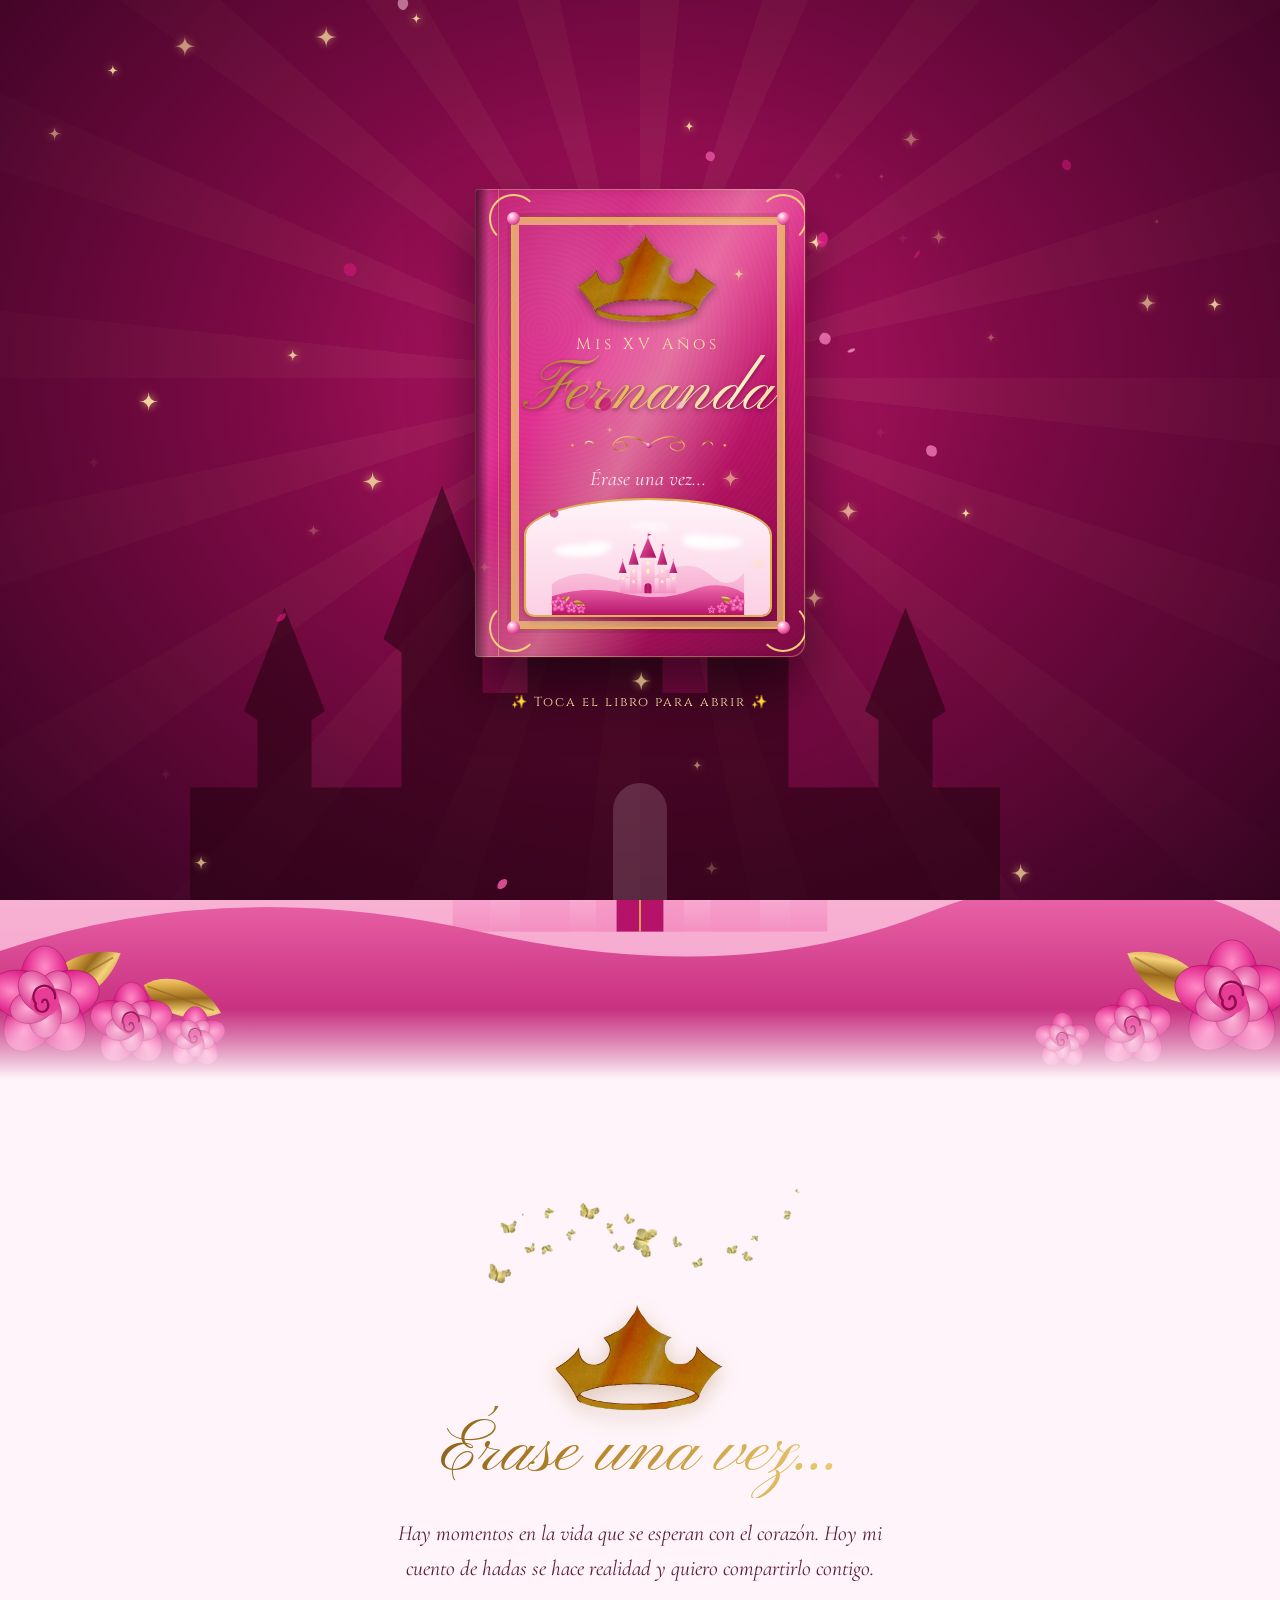
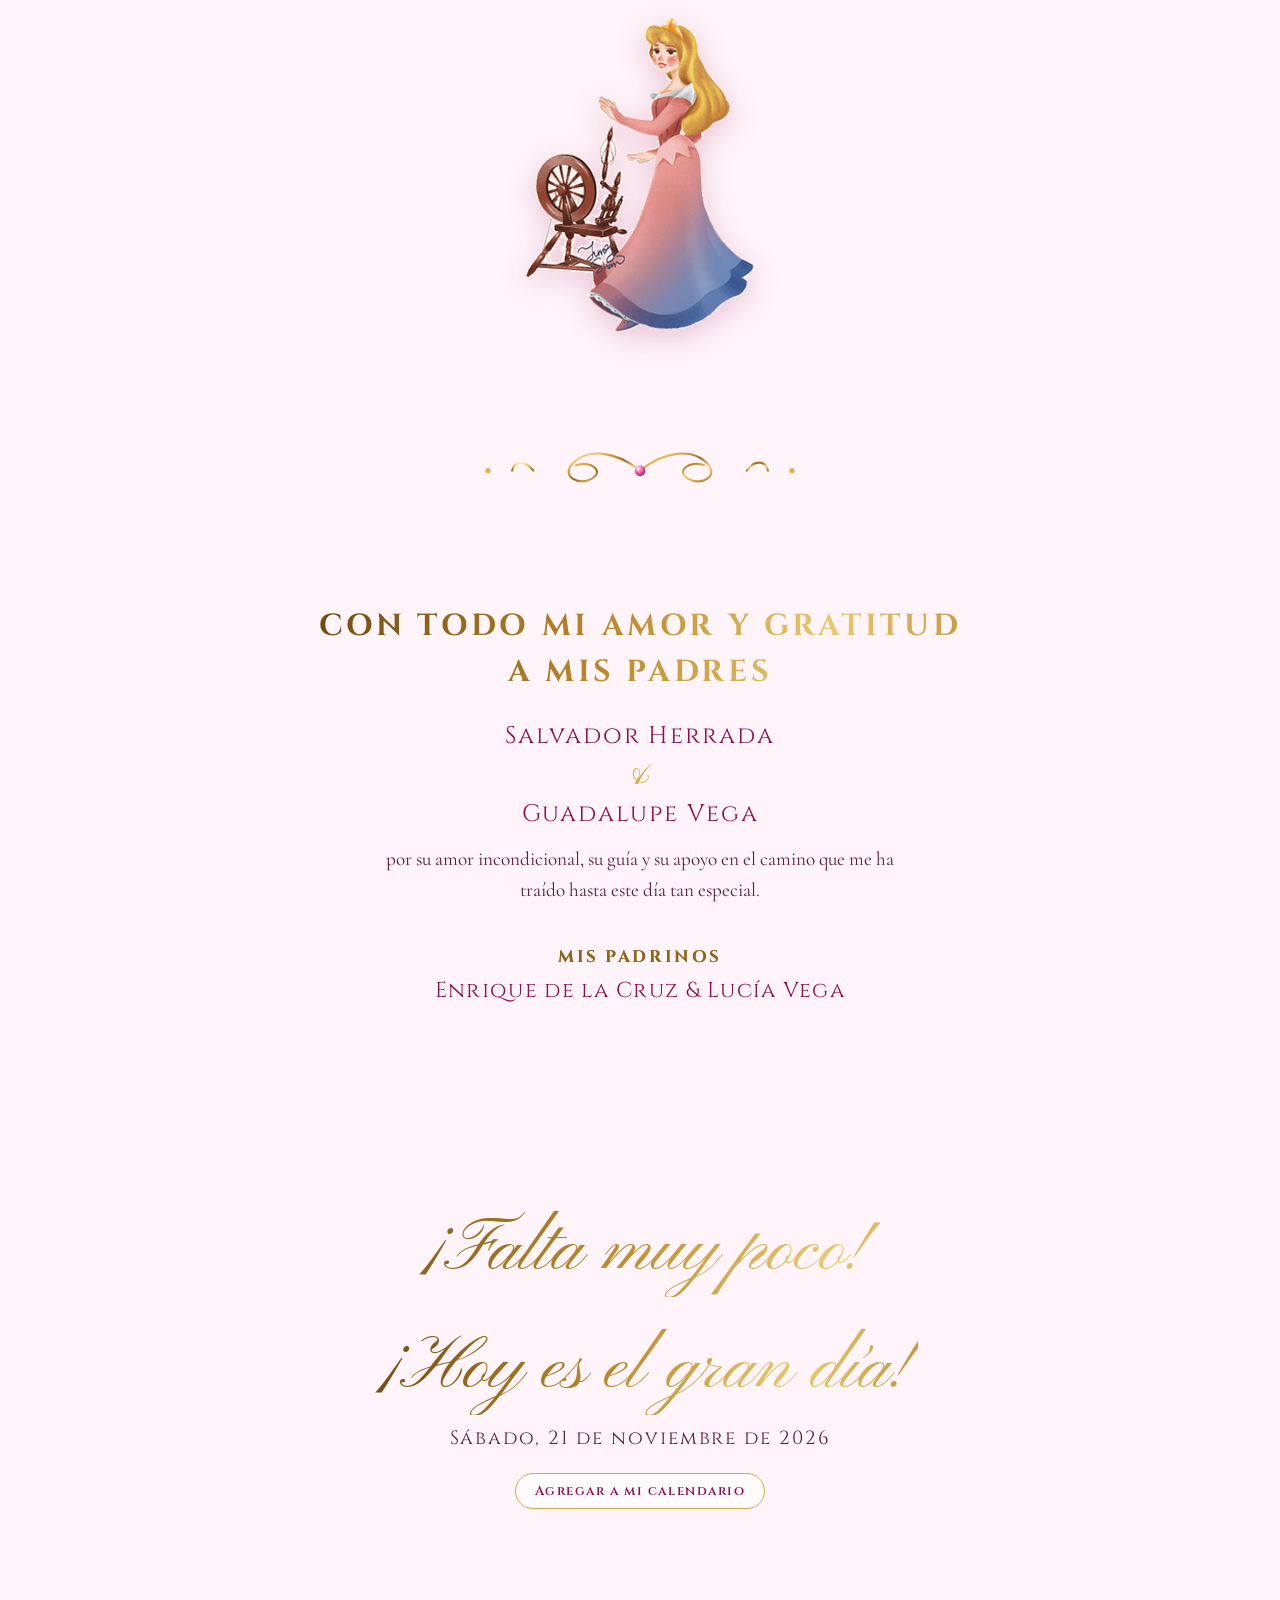
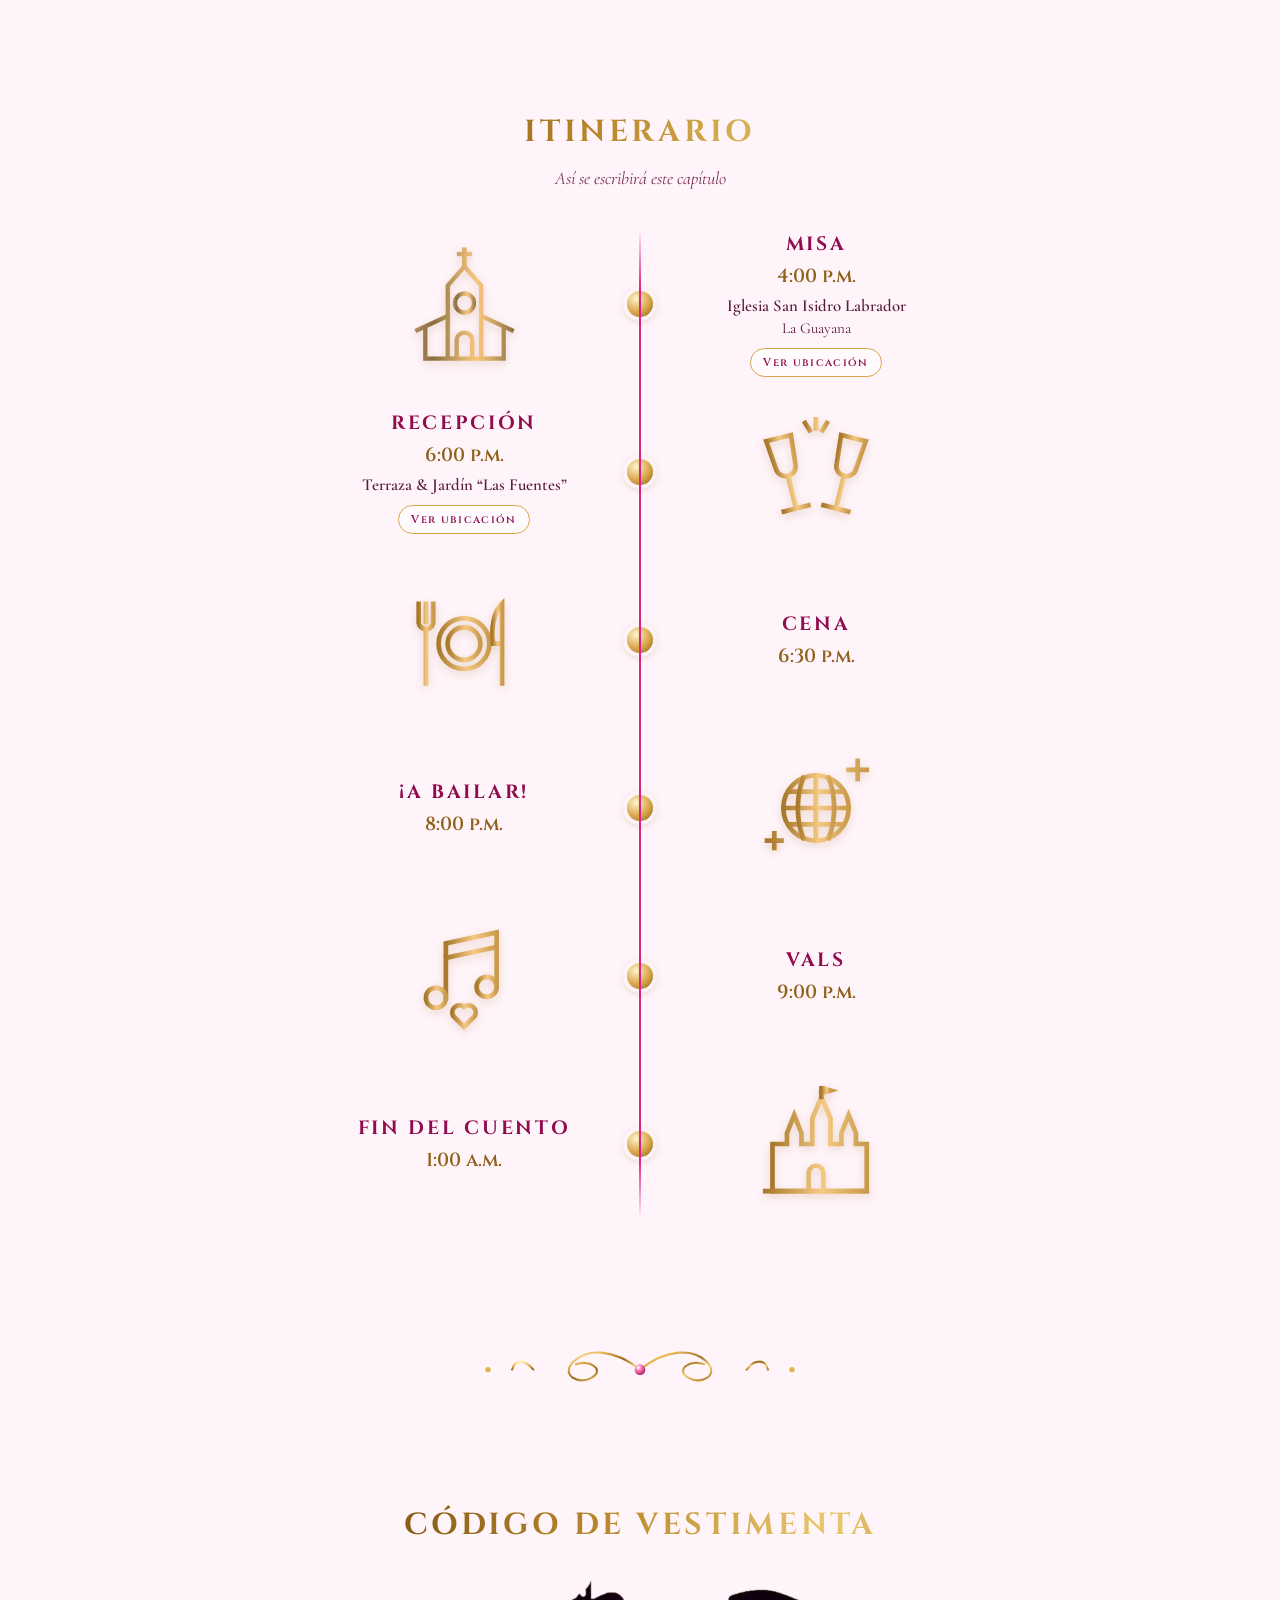
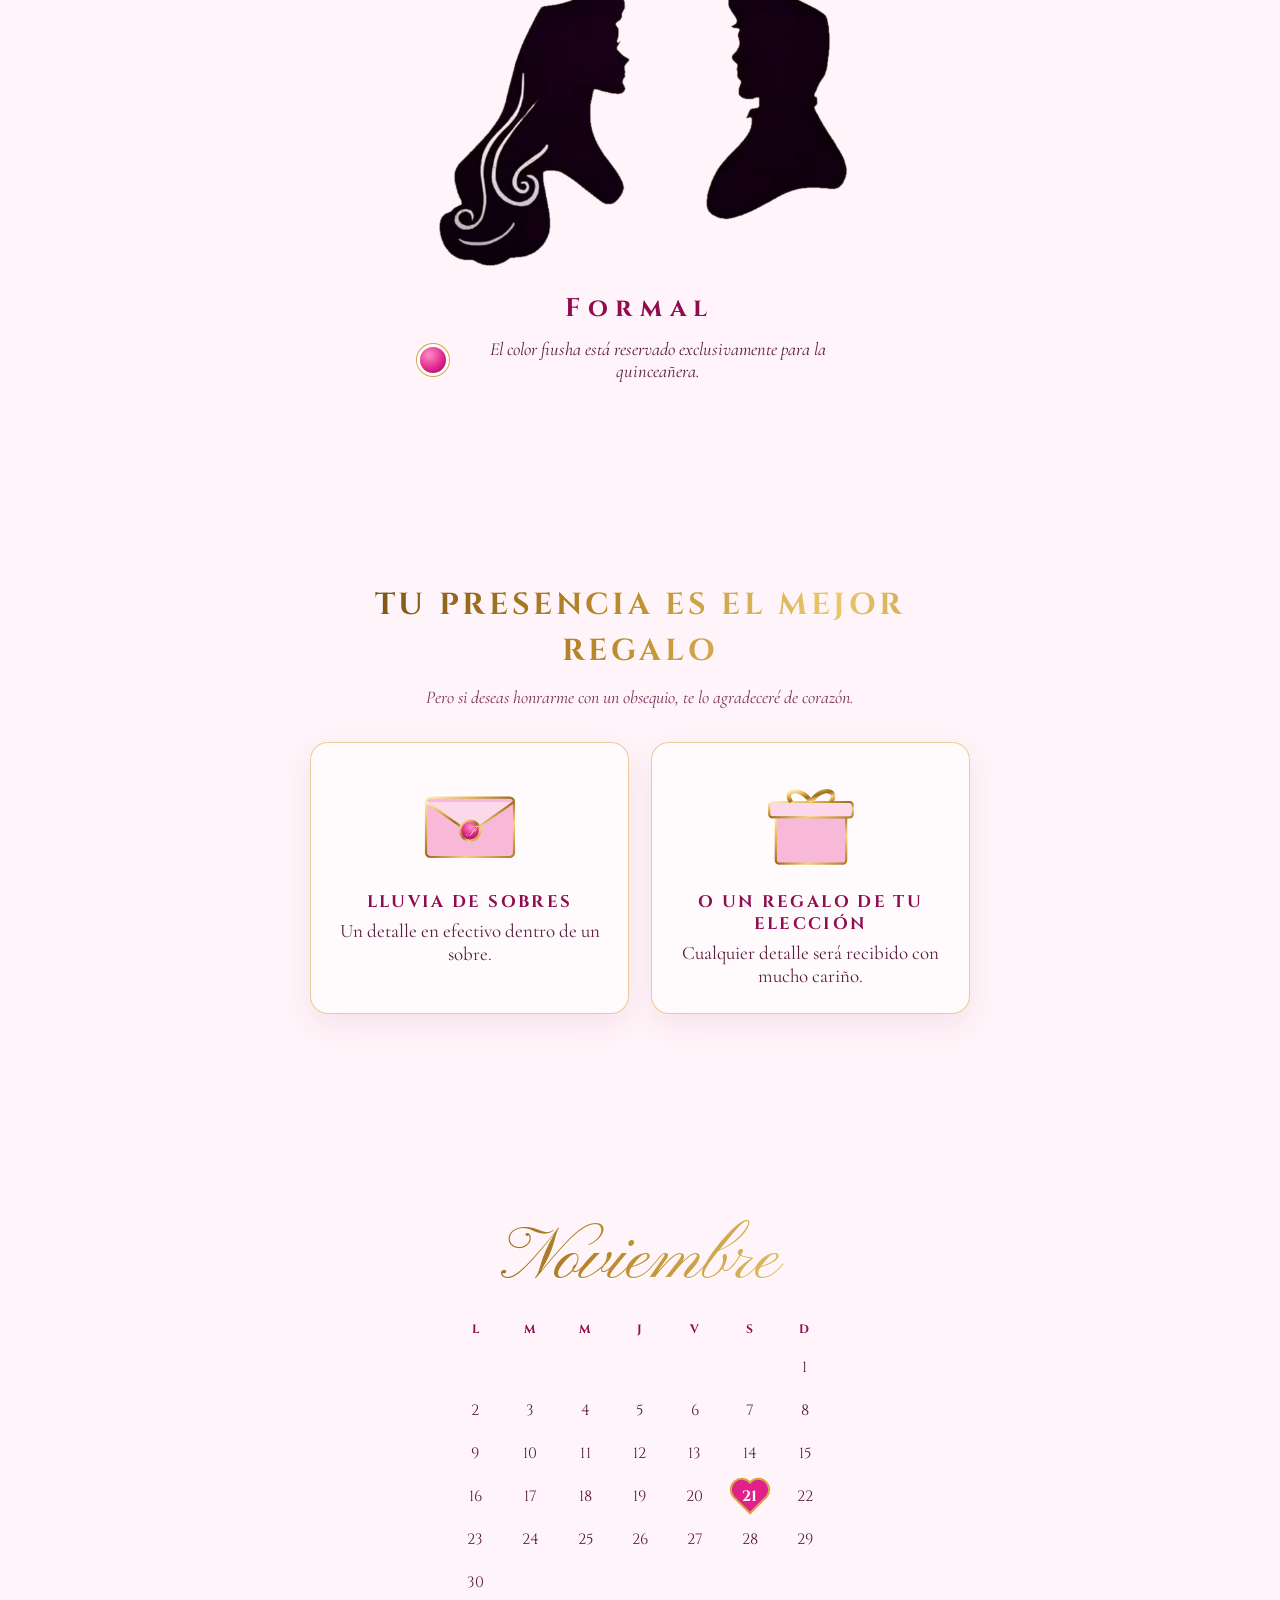
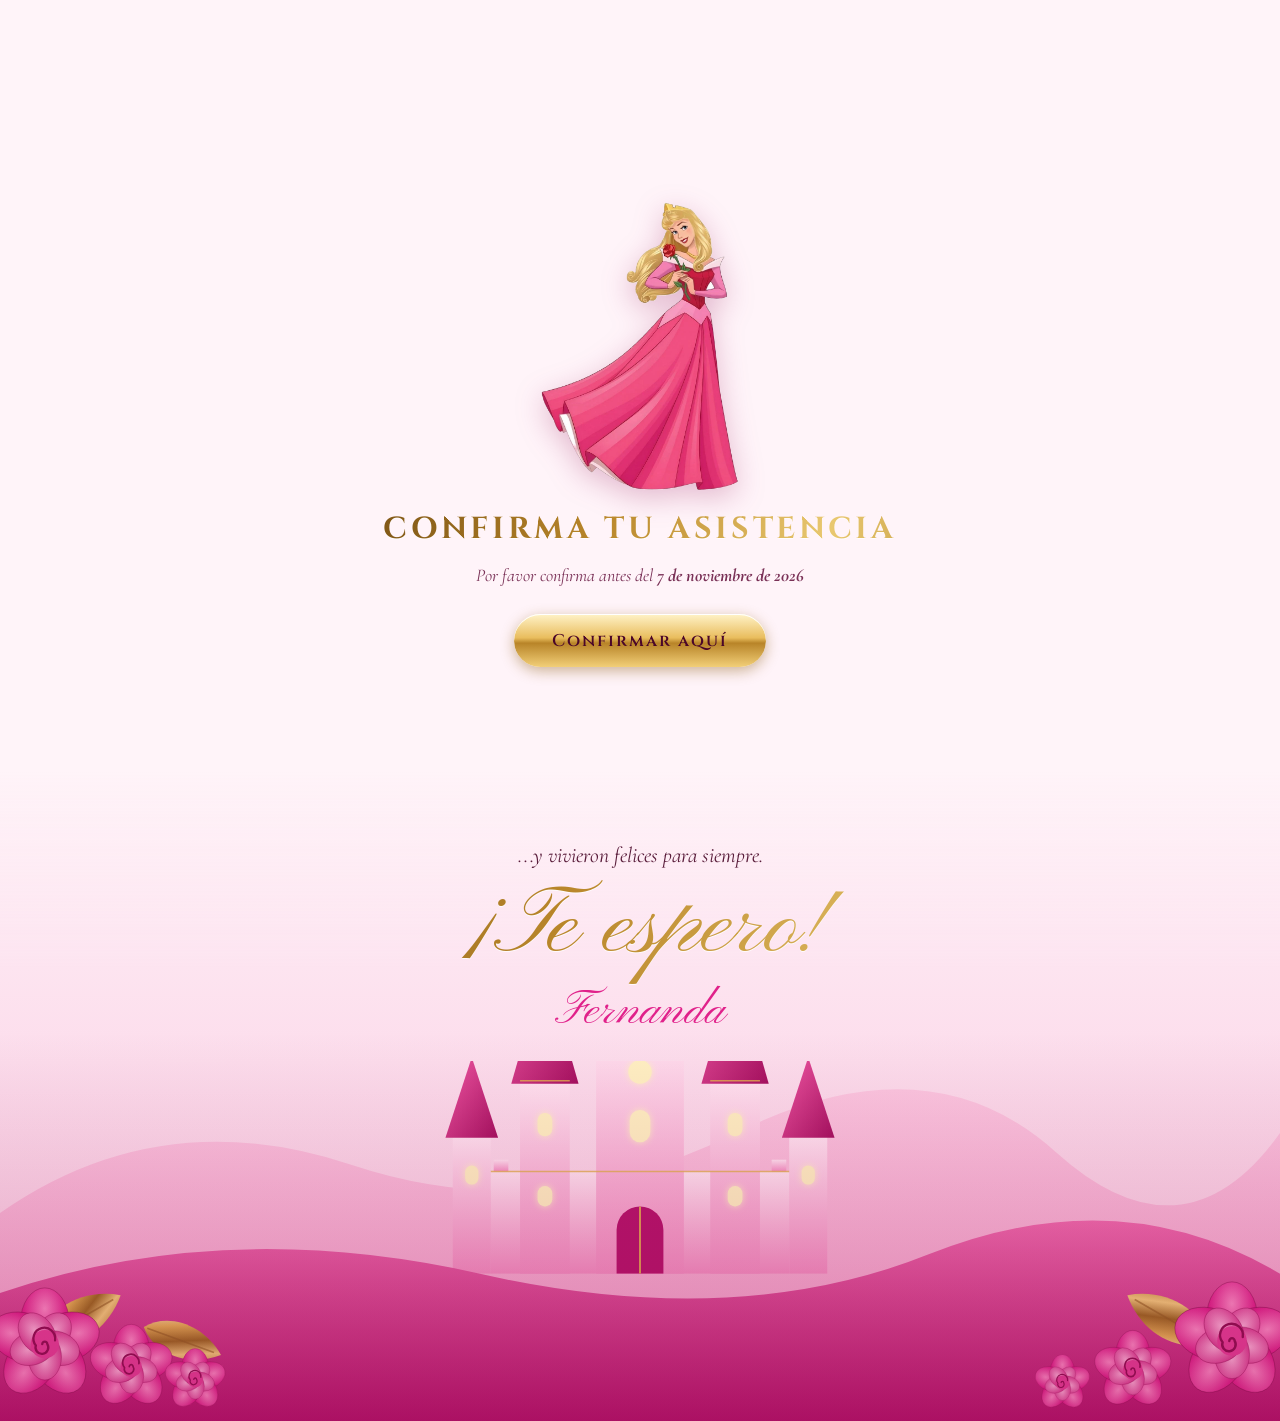
<file: index.html>
<!DOCTYPE html>
<html lang="es">
<head>
  <meta charset="UTF-8">
  <meta name="viewport" content="width=device-width, initial-scale=1, viewport-fit=cover">
  <title>Mis XV Años · Fernanda</title>
  <meta name="description" content="Estás invitado a los XV años de Fernanda. Un cuento de hadas hecho realidad.">
  <meta name="theme-color" content="#a3105e">
  <link rel="icon" href="data:image/svg+xml,%3Csvg xmlns='http://www.w3.org/2000/svg' viewBox='0 0 100 100'%3E%3Ctext y='.9em' font-size='90'%3E%F0%9F%91%91%3C/text%3E%3C/svg%3E">
  <meta property="og:title" content="Mis XV Años · Fernanda">
  <meta property="og:description" content="Érase una vez... un cuento que quiero compartir contigo.">

  <link rel="preconnect" href="https://fonts.googleapis.com">
  <link rel="preconnect" href="https://fonts.gstatic.com" crossorigin>
  <link href="https://fonts.googleapis.com/css2?family=Cinzel:wght@400;600;700&family=Cormorant+Garamond:ital,wght@0,400;0,500;0,600;1,500&family=Pinyon+Script&display=swap" rel="stylesheet">
  <link rel="stylesheet" href="css/styles.css?v=12">
</head>
<body class="locked">

  <!-- ================= SÍMBOLOS SVG REUTILIZABLES ================= -->
  <svg class="svg-defs" aria-hidden="true">
    <defs>
      <linearGradient id="gOro" x1="0" y1="0" x2="1" y2="1">
        <stop offset="0" stop-color="#fff1c1"/>
        <stop offset=".25" stop-color="#e6b450"/>
        <stop offset=".5" stop-color="#9a6a1c"/>
        <stop offset=".72" stop-color="#f5d27a"/>
        <stop offset="1" stop-color="#b07a26"/>
      </linearGradient>
      <linearGradient id="gOroV" x1="0" y1="0" x2="0" y2="1">
        <stop offset="0" stop-color="#fff3c9"/>
        <stop offset=".45" stop-color="#e2b04f"/>
        <stop offset=".6" stop-color="#a8731f"/>
        <stop offset="1" stop-color="#f2cf78"/>
      </linearGradient>
      <radialGradient id="gPetalo" cx=".5" cy=".3" r=".8">
        <stop offset="0" stop-color="#ff8cc6"/>
        <stop offset=".55" stop-color="#e0218a"/>
        <stop offset="1" stop-color="#8f0c4f"/>
      </radialGradient>
      <radialGradient id="gPetaloIn" cx=".5" cy=".4" r=".7">
        <stop offset="0" stop-color="#ffb3d9"/>
        <stop offset="1" stop-color="#d1187b"/>
      </radialGradient>
      <radialGradient id="gGema" cx=".35" cy=".3" r=".8">
        <stop offset="0" stop-color="#fff"/>
        <stop offset=".35" stop-color="#ff7fbf"/>
        <stop offset="1" stop-color="#9c0d52"/>
      </radialGradient>
      <radialGradient id="gPerla" cx=".35" cy=".3" r=".8">
        <stop offset="0" stop-color="#fff"/>
        <stop offset=".6" stop-color="#f6e6ee"/>
        <stop offset="1" stop-color="#c9a2b5"/>
      </radialGradient>

      <linearGradient id="gIcono" x1="0" y1="0" x2="1" y2="0">
        <stop offset="0" stop-color="#a8792a"/>
        <stop offset=".55" stop-color="#f6c983"/>
        <stop offset="1" stop-color="#c99a4a"/>
      </linearGradient>
      <linearGradient id="gMuro" x1="0" y1="0" x2="0" y2="1">
        <stop offset="0" stop-color="#ffe3f0"/>
        <stop offset="1" stop-color="#f490c2"/>
      </linearGradient>
      <linearGradient id="gTecho" x1="0" y1="0" x2="1" y2="1">
        <stop offset="0" stop-color="#f35aa6"/>
        <stop offset="1" stop-color="#a3105e"/>
      </linearGradient>
      <linearGradient id="gColina1" x1="0" y1="0" x2="0" y2="1">
        <stop offset="0" stop-color="#fbc6df"/>
        <stop offset="1" stop-color="#f39ac6"/>
      </linearGradient>
      <linearGradient id="gColina2" x1="0" y1="0" x2="0" y2="1">
        <stop offset="0" stop-color="#ee6aac"/>
        <stop offset="1" stop-color="#b5126a"/>
      </linearGradient>
      <filter id="fNube" x="-20%" y="-60%" width="140%" height="220%"><feGaussianBlur stdDeviation="5"/></filter>
      <filter id="fLuz" x="-100%" y="-100%" width="300%" height="300%">
        <feGaussianBlur stdDeviation="2.5" result="b"/>
        <feMerge><feMergeNode in="b"/><feMergeNode in="SourceGraphic"/></feMerge>
      </filter>

      <!-- Castillo detallado -->
      <symbol id="castilloHD" viewBox="60 -20 280 280">
        <g fill="url(#gMuro)">
          <rect x="72" y="165" width="26" height="95"/>
          <rect x="302" y="165" width="26" height="95"/>
          <rect x="98" y="190" width="204" height="70"/>
          <path d="M100 182h10v8h-10zM118 182h10v8h-10zM136 182h10v8h-10zM254 182h10v8h-10zM272 182h10v8h-10zM290 182h10v8h-10z"/>
          <rect x="118" y="128" width="34" height="132"/>
          <rect x="248" y="128" width="34" height="132"/>
          <rect x="170" y="95" width="60" height="165"/>
        </g>
        <g fill="url(#gTecho)">
          <path d="M67 167 85 112 103 167Z"/><path d="M297 167 315 112 333 167Z"/>
          <path d="M112 130 135 50 158 130Z"/><path d="M242 130 265 50 288 130Z"/>
          <path d="M162 98 200 6 238 98Z"/>
        </g>
        <g stroke="#a3105e" stroke-width="1.5">
          <path d="M200 6V-12M135 50V36M265 50V36M85 112v-10M315 112v-10"/>
        </g>
        <g fill="#e0218a">
          <path d="M200-12l18 5-18 5z"/><path d="M135 36l12 4-12 4z"/><path d="M265 36l12 4-12 4z"/>
        </g>
        <g fill="#fff0c2" filter="url(#fLuz)">
          <circle cx="200" cy="122" r="8"/>
          <rect x="193" y="148" width="14" height="22" rx="7"/>
          <rect x="130" y="150" width="10" height="16" rx="5"/><rect x="260" y="150" width="10" height="16" rx="5"/>
          <rect x="80.5" y="186" width="9" height="13" rx="4.5"/><rect x="310.5" y="186" width="9" height="13" rx="4.5"/>
          <rect x="130" y="200" width="10" height="14" rx="5"/><rect x="260" y="200" width="10" height="14" rx="5"/>
        </g>
        <path d="M184 260v-30a16 16 0 0 1 32 0v30Z" fill="#b5126a"/>
        <path d="M200 214v46" stroke="#e2b04f" stroke-width="1.2"/>
        <g fill="none" stroke="#e2b04f" stroke-width="1" opacity=".8">
          <path d="M170 95h60M118 128h34M248 128h34M98 190h204"/>
        </g>
      </symbol>

      <!-- Escena: cielo, nubes, colinas, castillo y rosas -->
      <symbol id="escena" viewBox="0 0 400 240" preserveAspectRatio="xMidYMax slice">
        <g filter="url(#fNube)" fill="#fff">
          <ellipse cx="60" cy="105" rx="55" ry="13" opacity=".9"/>
          <ellipse cx="95" cy="96" rx="30" ry="11" opacity=".8"/>
          <ellipse cx="335" cy="88" rx="62" ry="14" opacity=".9"/>
          <ellipse cx="300" cy="80" rx="28" ry="10" opacity=".8"/>
          <ellipse cx="205" cy="55" rx="42" ry="9" opacity=".6"/>
        </g>
        <path d="M0 175Q50 140 110 160T230 150T330 156T400 150V240H0Z" fill="url(#gColina1)"/>
        <use href="#castilloHD" x="136" y="66" width="128" height="128"/>
        <path d="M0 200Q70 176 150 194T290 188T400 194V240H0Z" fill="url(#gColina2)"/>
        <g>
          <use href="#hoja" x="10" y="200" width="30" height="16" transform="rotate(-30 25 208)"/>
          <use href="#hoja" x="44" y="208" width="26" height="14" transform="rotate(20 57 215)"/>
          <use href="#rosa" x="-6" y="196" width="40" height="40"/>
          <use href="#rosa" x="26" y="208" width="30" height="30"/>
          <use href="#rosa" x="50" y="216" width="22" height="22"/>
          <use href="#hoja" x="350" y="200" width="30" height="16" transform="rotate(-150 365 208)"/>
          <use href="#rosa" x="364" y="194" width="42" height="42"/>
          <use href="#rosa" x="340" y="210" width="28" height="28"/>
          <use href="#rosa" x="322" y="218" width="20" height="20"/>
        </g>
      </symbol>

      <!-- Rosa -->
      <symbol id="rosa" viewBox="-50 -50 100 100">
        <g fill="url(#gPetalo)" stroke="#7a0a43" stroke-width=".6" stroke-opacity=".5">
          <ellipse rx="19" ry="27" transform="rotate(0) translate(0 -17)"/>
          <ellipse rx="19" ry="27" transform="rotate(72) translate(0 -17)"/>
          <ellipse rx="19" ry="27" transform="rotate(144) translate(0 -17)"/>
          <ellipse rx="19" ry="27" transform="rotate(216) translate(0 -17)"/>
          <ellipse rx="19" ry="27" transform="rotate(288) translate(0 -17)"/>
        </g>
        <g fill="url(#gPetaloIn)" stroke="#8f0c4f" stroke-width=".6" stroke-opacity=".5">
          <ellipse rx="13" ry="18" transform="rotate(36) translate(0 -10)"/>
          <ellipse rx="13" ry="18" transform="rotate(108) translate(0 -10)"/>
          <ellipse rx="13" ry="18" transform="rotate(180) translate(0 -10)"/>
          <ellipse rx="13" ry="18" transform="rotate(252) translate(0 -10)"/>
          <ellipse rx="13" ry="18" transform="rotate(324) translate(0 -10)"/>
        </g>
        <circle r="11" fill="#e83d97"/>
        <path d="M0 0m-2 0a2 2 0 1 1 4 0a5 5 0 1 1-9 1a8.5 8.5 0 1 1 15-4" fill="none" stroke="#8f0c4f" stroke-width="1.8" stroke-linecap="round"/>
      </symbol>

      <!-- Hoja dorada -->
      <symbol id="hoja" viewBox="0 -12 44 24">
        <path d="M0 0C10-12 30-12 44 0 30 12 10 12 0 0Z" fill="url(#gOro)"/>
        <path d="M2 0H40" stroke="#8f611b" stroke-width=".8" opacity=".6"/>
      </symbol>

      <!-- Tiara -->
      <symbol id="corona" viewBox="0 0 120 80">
        <path d="M8 70 Q6 52 14 46 Q26 40 32 22 Q40 42 50 34 Q56 20 60 4 Q64 20 70 34 Q80 42 88 22 Q94 40 106 46 Q114 52 112 70 Q60 58 8 70Z" fill="url(#gOroV)" stroke="#8f611b" stroke-width="1.2"/>
        <path d="M14 66 Q60 54 106 66" fill="none" stroke="#fff3c9" stroke-width="1.5" opacity=".8"/>
        <path d="M50 34 Q60 44 70 34" fill="none" stroke="#8f611b" stroke-width="1"/>
        <ellipse cx="60" cy="34" rx="5" ry="8" fill="url(#gGema)" stroke="#8f611b" stroke-width=".8"/>
        <circle cx="32" cy="44" r="3.6" fill="url(#gGema)"/>
        <circle cx="88" cy="44" r="3.6" fill="url(#gGema)"/>
        <circle cx="60" cy="5" r="2.6" fill="#fff6dc"/>
        <circle cx="32" cy="22" r="2.2" fill="#fff6dc"/>
        <circle cx="88" cy="22" r="2.2" fill="#fff6dc"/>
      </symbol>

      <!-- Floritura -->
      <symbol id="flori" viewBox="0 0 240 40">
        <g fill="none" stroke="url(#gOro)" stroke-width="1.6" stroke-linecap="round">
          <path d="M120 20C100 4 80 4 70 14S74 32 84 26 82 12 72 16"/>
          <path d="M120 20C140 4 160 4 170 14S166 32 156 26 158 12 168 16"/>
          <path d="M70 20H8M170 20H232"/>
          <path d="M40 20c-6-8-14-8-16 0M200 20c6-8 14-8 16 0"/>
        </g>
        <circle cx="120" cy="20" r="4" fill="url(#gGema)"/>
        <circle cx="6" cy="20" r="2" fill="#e2b04f"/><circle cx="234" cy="20" r="2" fill="#e2b04f"/>
      </symbol>

      <!-- Rueca -->
      <symbol id="rueca" viewBox="0 0 120 120">
        <g fill="none" stroke="url(#gOro)" stroke-width="3" stroke-linecap="round">
          <circle cx="62" cy="48" r="34"/>
          <circle cx="62" cy="48" r="28" stroke-width="1.2"/>
          <g stroke-width="2">
            <path d="M62 14V82M28 48H96M38 24l48 48M86 24 38 72"/>
          </g>
          <path d="M30 104 50 70M94 104 76 70M20 108H104M62 82v22"/>
          <path d="M14 108 30 60"/>
        </g>
        <circle cx="62" cy="48" r="6" fill="url(#gGema)"/>
        <path d="M30 60q-6-20 4-34" fill="none" stroke="#e0218a" stroke-width="2" stroke-dasharray="2 3"/>
      </symbol>

      <!-- Castillo -->
      <symbol id="castillo" viewBox="0 0 400 220">
        <path d="M0 220V170h30v-30l-6-4 18-46 18 46-6 4v30h40v-60l-8-6 26-68 26 68-8 6v18h20V70l-10-8 40-62 40 62-10 8v58h20v-18l-8-6 26-68 26 68-8 6v60h40v-30l-6-4 18-46 18 46-6 4v30h30v50Z"/>
        <path d="M188 220v-40a12 12 0 0 1 24 0v40Z" fill="#fff" opacity=".25"/>
      </symbol>

      <!-- Mariposa -->
      <symbol id="mariposa" viewBox="0 0 40 30">
        <path d="M20 15C14 2 2 0 3 8s10 8 17 7C12 18 4 26 10 28s9-6 10-13ZM20 15C26 2 38 0 37 8s-10 8-17 7c8 3 16 11 10 13s-9-6-10-13Z" fill="url(#gOro)"/>
        <path d="M20 8v16" stroke="#8f611b" stroke-width="1.4" stroke-linecap="round"/>
      </symbol>
    </defs>
  </svg>

  <!-- Partículas: pétalos y destellos -->
  <canvas id="fx" aria-hidden="true"></canvas>

  <!-- ===================== INTRO: EL LIBRO ===================== -->
  <div id="intro">
    <div class="intro-rays"></div>
    <svg class="intro-castle" aria-hidden="true"><use href="#castillo"/></svg>

    <div class="book-stage">
      <div class="book" id="book" role="button" tabindex="0" aria-label="Abrir el libro de la invitación">
        <div class="book-back"></div>

        <!-- Página final (derecha, fija) -->
        <div class="page-static page right">
          <div class="page-in p3">
            <img class="pg-crown" src="assets/img/corona.png" alt="">
            <p class="ink" data-c="cuento.pagina3"></p>
            <p class="ink script pg-name" data-c="nombre"></p>
            <button class="ink btn-gold" id="enterBtn" type="button">Abrir mi invitación</button>
          </div>
        </div>

        <!-- Hoja 1 -->
        <div class="leaf leaf-1">
          <div class="face front page right">
            <div class="page-in p1">
              <img class="pg-aurora" src="assets/img/aurora-rosa.png" alt="">
              <p class="ink" data-c="cuento.pagina1"></p>
              <svg class="pg-flori ink"><use href="#flori"/></svg>
            </div>
          </div>
          <div class="face back page left">
            <div class="page-in p2">
              <div class="hadas ink"><span class="hada h1"></span><span class="hada h2"></span><span class="hada h3"></span></div>
              <p class="ink" data-c="cuento.pagina2"></p>
              <svg class="pg-flori ink"><use href="#flori"/></svg>
            </div>
          </div>
        </div>

        <!-- Portada -->
        <div class="leaf cover">
          <div class="face front cover-front">
            <div class="cover-shine"></div>
            <div class="cover-frame">
              <span class="corner tl"></span><span class="corner tr"></span>
              <span class="corner bl"></span><span class="corner br"></span>
            </div>
            <div class="cover-content">
              <img class="cv-crown" src="assets/img/corona.png" alt="">
              <p class="cv-pre" data-c="titulo"></p>
              <p class="cv-name script" data-c="nombre"></p>
              <svg class="cv-flori"><use href="#flori"/></svg>
              <p class="cv-sub" data-c="cuento.portada"></p>
              <svg class="cv-castle" viewBox="0 0 400 240" aria-hidden="true"><use href="#escena"/></svg>
            </div>
          </div>
          <div class="face back page left">
            <div class="page-in p0">
              <p class="ink script pg-erase" data-c="cuento.portada"></p>
              <img class="pg-rueca ink" src="assets/img/aurora-rueca.png" alt="">
            </div>
          </div>
        </div>
      </div>
    </div>

    <p class="tap-hint">✨ Toca el libro para abrir ✨</p>
    <div class="flash"></div>
  </div>

  <!-- ===================== INVITACIÓN ===================== -->
  <main id="invitacion">

    <!-- HERO -->
    <section class="hero">
      <div class="hero-bg"></div>
      <svg class="escena" aria-hidden="true"><use href="#escena"/></svg>
      <div class="frame-wrap">
        <img class="marco" src="assets/img/marco-aurora.png" alt="Princesa en espejo dorado">
        <span class="fairy fairy-rosa"></span>
        <span class="fairy fairy-azul"></span>
        <span class="fairy fairy-verde"></span>
      </div>

      <div class="name-block">
        <p class="pre-title" data-c="titulo"></p>
        <div class="ribbon">
          <h1 class="hero-name script oro-text" data-c="nombre"></h1>
        </div>
        <p class="hero-date" id="heroDate"></p>
      </div>

      <a href="#cuento" class="scroll-hint" aria-label="Bajar">
        <span>Desliza</span>
        <svg viewBox="0 0 24 24"><path d="M6 9l6 6 6-6" fill="none" stroke="currentColor" stroke-width="2"/></svg>
      </a>
    </section>

    <!-- CUENTO / FRASE -->
    <section class="sec cuento" id="cuento">
      <img class="mariposas reveal" src="assets/img/mariposas.png" alt="" aria-hidden="true">
      <img class="corona-sec reveal-zoom" src="assets/img/corona.png" alt="">
      <h2 class="script-title oro-text reveal">Érase una vez...</h2>
      <p class="frase reveal" data-c="frase"></p>
      <img class="aurora-cuento reveal-zoom" src="assets/img/aurora-rueca.png" alt="">
    </section>

    <div class="divider"><svg><use href="#flori"/></svg></div>

    <!-- PADRES -->
    <section class="sec padres">
      <h2 class="caps-title oro-text reveal" data-c="padres.texto"></h2>
      <div class="nombres reveal">
        <p class="nombre-caps" data-c="padres.papa"></p>
        <span class="amp script">&amp;</span>
        <p class="nombre-caps" data-c="padres.mama"></p>
      </div>
      <p class="dedicatoria reveal" data-c="padres.dedicatoria"></p>
      <div id="padrinos"></div>
    </section>

    <!-- CUENTA REGRESIVA -->
    <section class="sec countdown-sec">
      <h2 class="script-title oro-text reveal">¡Falta muy poco!</h2>
      <div class="countdown reveal" id="countdown">
        <div class="cd"><span class="num" id="cdD">00</span><span class="lbl">Días</span></div>
        <span class="sep">:</span>
        <div class="cd"><span class="num" id="cdH">00</span><span class="lbl">Horas</span></div>
        <span class="sep">:</span>
        <div class="cd"><span class="num" id="cdM">00</span><span class="lbl">Min</span></div>
        <span class="sep">:</span>
        <div class="cd"><span class="num" id="cdS">00</span><span class="lbl">Seg</span></div>
      </div>
      <p class="cd-date reveal" id="cdDate"></p>
      <a class="btn-outline reveal" id="calBtn" target="_blank" rel="noopener">Agregar a mi calendario</a>
    </section>

    <!-- ITINERARIO -->
    <section class="sec itinerario">
      <h2 class="caps-title oro-text reveal">Itinerario</h2>
      <p class="sub reveal">Así se escribirá este capítulo</p>
      <ol class="timeline" id="timeline"></ol>
    </section>

    <div class="divider"><svg><use href="#flori"/></svg></div>

    <!-- VESTIMENTA -->
    <section class="sec vestimenta">
      <h2 class="caps-title oro-text reveal">Código de vestimenta</h2>
      <img class="siluetas reveal-zoom" src="assets/img/siluetas.png" alt="Siluetas de princesa y príncipe">
      <p class="dress-type reveal" data-c="vestimenta.tipo"></p>
      <p class="dress-note reveal"><span class="swatch"></span><span data-c="vestimenta.nota"></span></p>
    </section>

    <!-- REGALOS -->
    <section class="sec regalos">
      <h2 class="caps-title oro-text reveal" data-c="regalos.titulo"></h2>
      <p class="sub reveal" data-c="regalos.texto"></p>
      <div class="gifts" id="gifts"></div>
    </section>

    <!-- CALENDARIO -->
    <section class="sec calendario">
      <h2 class="script-title oro-text reveal" id="calMonth"></h2>
      <div class="cal reveal" id="cal"></div>
    </section>

    <!-- RSVP -->
    <section class="sec rsvp">
      <img class="aurora-rsvp reveal-zoom" src="assets/img/aurora-rosa.png" alt="">
      <h2 class="caps-title oro-text reveal">Confirma tu asistencia</h2>
      <p class="sub reveal">Por favor confirma antes del <strong data-c="rsvp.fechaLimite"></strong></p>
      <a class="btn-gold big reveal" id="rsvpBtn" target="_blank" rel="noopener">Confirmar aquí</a>
    </section>

    <!-- FINAL -->
    <footer class="final">
      <svg class="escena" aria-hidden="true"><use href="#escena"/></svg>
      <p class="despedida reveal" data-c="despedida"></p>
      <h2 class="script-title big oro-text reveal">¡Te espero!</h2>
      <p class="firma script reveal" data-c="nombre"></p>
    </footer>
  </main>

  <!-- Música -->
  <audio id="bgMusic" loop preload="auto"></audio>
  <button id="musicBtn" class="music-btn" type="button" aria-label="Pausar o reproducir música">
    <span class="bars"><i></i><i></i><i></i><i></i></span>
    <svg class="note" viewBox="0 0 24 24"><path d="M9 18a3 3 0 1 1-2-2.8V5l12-2v11a3 3 0 1 1-2-2.8V6.3l-8 1.4Z" fill="currentColor"/></svg>
  </button>

  <script src="js/config.js?v=12"></script>
  <script src="js/main.js?v=12"></script>
</body>
</html>
</file>
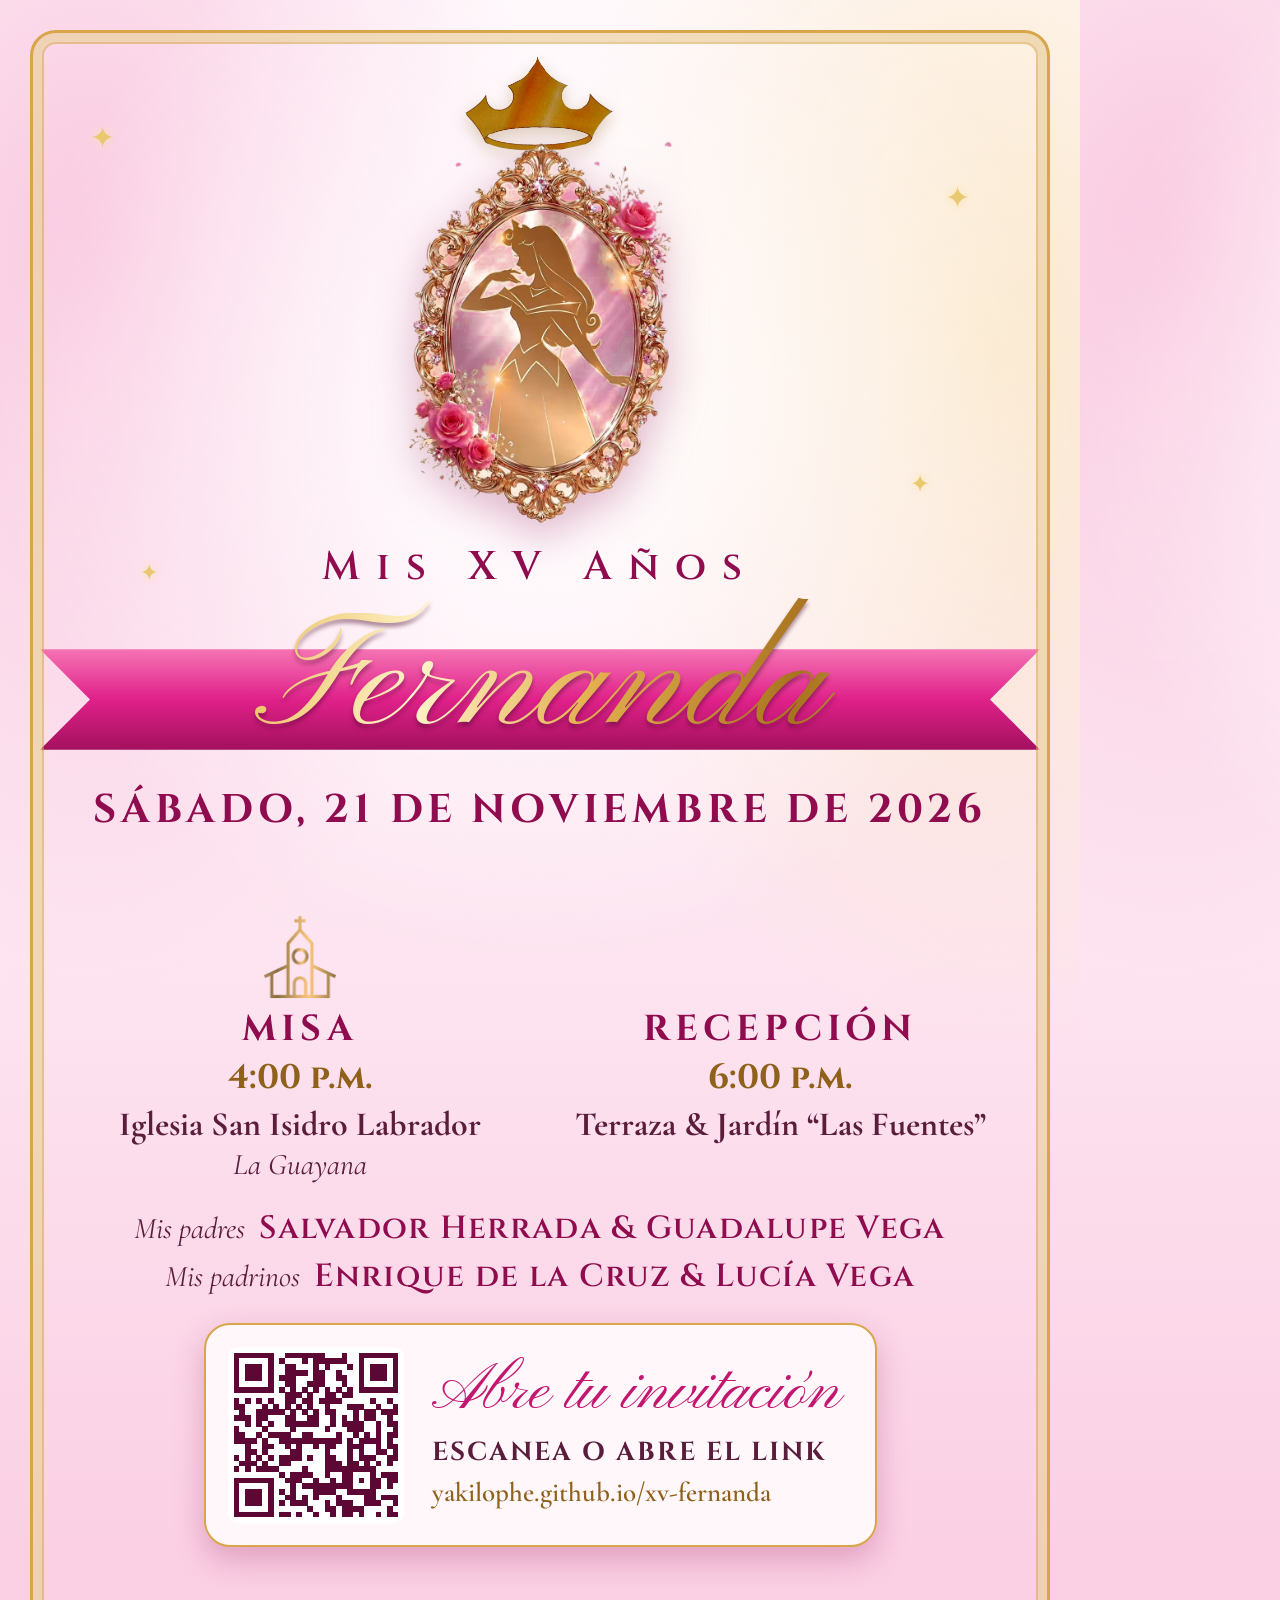
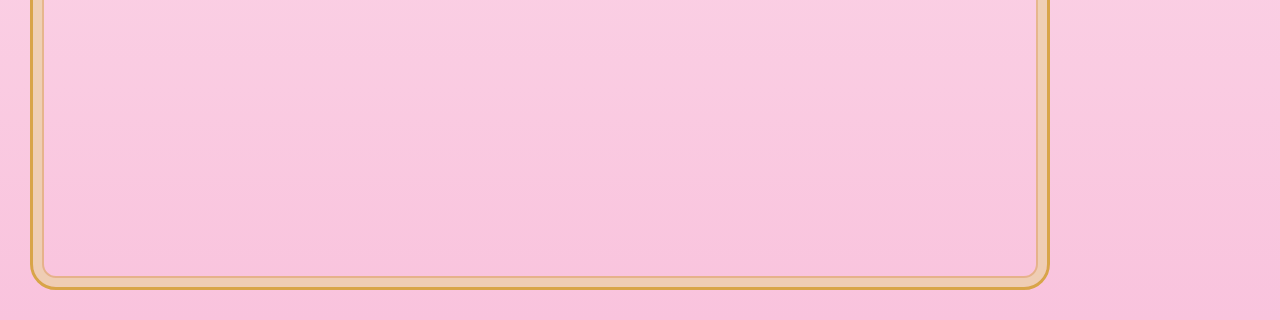
<file: tarjeta/plantilla.html>
<!DOCTYPE html>
<html lang="es">
<head>
<meta charset="UTF-8">
<title>Tarjeta · XV Fernanda</title>
<link rel="preconnect" href="https://fonts.googleapis.com">
<link rel="preconnect" href="https://fonts.gstatic.com" crossorigin>
<link href="https://fonts.googleapis.com/css2?family=Cinzel:wght@400;600;700&family=Cormorant+Garamond:ital,wght@0,500;0,600;0,700;1,500;1,600&family=Pinyon+Script&display=swap" rel="stylesheet">
<style>
  /* Tarjeta para compartir: 1080 x 1920 px */
  * { box-sizing: border-box; margin: 0; padding: 0; }
  html, body { width: 1080px; height: 1920px; overflow: hidden; }
  body {
    position: relative;
    font-family: 'Cormorant Garamond', serif; color: #5a1d3b; text-align: center;
    background:
      radial-gradient(circle at 50% 22%, rgba(255, 255, 255, .95), rgba(255, 255, 255, 0) 34%),
      radial-gradient(ellipse at 8% 12%, rgba(247, 185, 215, .7), transparent 32%),
      radial-gradient(ellipse at 92% 18%, rgba(248, 226, 166, .5), transparent 32%),
      linear-gradient(180deg, #fff7fb 0%, #fde4f0 50%, #f9c3dd 100%);
  }
  .svg-defs { position: absolute; width: 0; height: 0; overflow: hidden; }
  .borde {
    position: absolute; inset: 30px; z-index: 3; pointer-events: none;
    border: 3px solid #d8a548; border-radius: 26px;
    box-shadow: inset 0 0 0 9px rgba(255, 255, 255, .35), inset 0 0 0 11px rgba(216, 165, 72, .55);
  }
  .escena { position: absolute; left: 0; bottom: 0; width: 1080px; height: 420px; z-index: 0; }
  .contenido { position: relative; z-index: 1; padding-top: 54px; }
  .estrellas span { position: absolute; color: #e9c870; font-size: 30px; text-shadow: 0 0 10px #f8e2a6; }

  .corona { width: 150px; display: block; margin: 0 auto -14px; filter: drop-shadow(0 6px 8px rgba(143, 97, 27, .3)); }
  .marco { height: 390px; display: block; margin: 0 auto; filter: drop-shadow(0 14px 22px rgba(143, 12, 79, .3)); }
  .pre { font-family: 'Cinzel', serif; font-weight: 600; font-size: 40px; letter-spacing: .4em; color: #8f0c4f; margin-top: 12px; }
  .cinta { position: relative; margin: 2px auto 0; width: 1000px; z-index: 0; }
  .cinta::before {
    content: ""; position: absolute; left: 0; right: 0; top: 30%; bottom: 14%; z-index: -1;
    background: linear-gradient(180deg, #f574b4, #e0218a 50%, #a3105e);
    clip-path: polygon(0 0, 100% 0, 95% 50%, 100% 100%, 0 100%, 5% 50%);
  }
  .nombre {
    font-family: 'Pinyon Script', cursive; font-size: 160px; line-height: 1.12; padding: 0 30px;
    background: linear-gradient(100deg, #9a6a1c 0%, #e9bd5d 20%, #fff3c9 38%, #e2b04f 55%, #a8731f 75%, #f2cf78 100%);
    -webkit-background-clip: text; background-clip: text; color: transparent;
    filter: drop-shadow(0 4px 2px rgba(74, 6, 41, .45));
  }
  .fecha { font-family: 'Cinzel', serif; font-weight: 700; font-size: 40px; letter-spacing: .12em; color: #8f0c4f; margin-top: 8px; }
  .flori { width: 480px; height: 70px; display: block; margin: 4px auto 0; }

  .eventos { display: flex; justify-content: center; gap: 40px; margin-top: 4px; }
  .ev { width: 440px; }
  .ev .ic { width: 84px; height: 84px; margin: 0 auto 6px; display: block; object-fit: contain; }
  .ev .ico { fill: none; stroke: url(#gIcono); stroke-width: 2.6; stroke-linecap: square; stroke-linejoin: miter; }
  .ev h3 { font-family: 'Cinzel', serif; font-size: 36px; letter-spacing: .14em; color: #8f0c4f; }
  .ev .hora { font-family: 'Cinzel', serif; font-weight: 700; font-size: 34px; color: #8f611b; margin-top: 2px; }
  .ev .lugar { font-size: 34px; font-weight: 700; line-height: 1.2; margin-top: 4px; }
  .ev .dir { font-size: 30px; font-style: italic; }

  .familia { margin-top: 22px; font-size: 30px; line-height: 1.5; }
  .familia i { font-style: italic; }
  .familia b { font-family: 'Cinzel', serif; font-weight: 600; font-size: 32px; color: #8f0c4f; letter-spacing: .04em; }

  .qr-card {
    position: relative; z-index: 2; margin: 22px auto 0; width: max-content;
    display: flex; align-items: center; gap: 28px; text-align: left; white-space: nowrap;
    background: rgba(255, 250, 252, .93); border: 2px solid #d8a548; border-radius: 26px;
    padding: 22px 34px 22px 22px;
    box-shadow: 0 12px 30px rgba(143, 12, 79, .25);
  }
  .qr-card img { width: 176px; height: 176px; border-radius: 10px; }
  .qr-card .t1 { font-family: 'Pinyon Script', cursive; font-size: 64px; color: #c2166f; line-height: 1; }
  .qr-card .t2 { font-family: 'Cinzel', serif; font-weight: 700; font-size: 26px; letter-spacing: .08em; color: #5a1d3b; margin-top: 10px; }
  .qr-card .t3 { font-size: 27px; margin-top: 6px; color: #8f611b; font-weight: 600; }
</style>
</head>
<body>
<!--DEFS-->
  <svg class="escena" viewBox="0 0 400 240" preserveAspectRatio="xMidYMax slice" aria-hidden="true"><use href="#escena"/></svg>
  <div class="borde"></div>
  <div class="estrellas">
    <span style="left:90px;top:120px">✦</span><span style="right:110px;top:180px">✦</span>
    <span style="left:140px;top:560px;font-size:22px">✦</span><span style="right:150px;top:470px;font-size:24px">✦</span>
  </div>

  <div class="contenido">
    <img class="corona" src="../assets/img/corona.png" alt="">
    <img class="marco" src="../assets/img/marco-aurora.png" alt="">
    <p class="pre" id="titulo"></p>
    <div class="cinta"><p class="nombre" id="nombre"></p></div>
    <p class="fecha" id="fecha"></p>
    <svg class="flori"><use href="#flori"/></svg>
    <div class="eventos" id="eventos"></div>
    <p class="familia" id="familia"></p>
    <div class="qr-card">
      <img src="qr.svg" alt="Código QR de la invitación">
      <div>
        <p class="t1">Abre tu invitación</p>
        <p class="t2">ESCANEA O ABRE EL LINK</p>
        <p class="t3">yakilophe.github.io/xv-fernanda</p>
      </div>
    </div>
  </div>


  <script src="../js/config.js"></script>
  <script>
    const C = window.INVITACION;
    const f = new Date(C.fecha);
    const larga = f.toLocaleDateString('es-MX', { weekday: 'long', day: 'numeric', month: 'long', year: 'numeric' });
    document.getElementById('titulo').textContent = C.titulo;
    document.getElementById('nombre').textContent = C.nombre;
    document.getElementById('fecha').textContent = larga.toUpperCase();
    const icon = {
      iglesia: '<img class="ic" src="../assets/img/icono-iglesia.png" alt="">',
      recepcion: '<svg class="ic" viewBox="0 0 64 64"><g class="ico"><g transform="rotate(-14 22 56)"><path d="M15 12h14l-1.5 16a5.5 5.5 0 0 1-11 0Z"/><path d="M22 33.5V52M15 52h14"/><path d="M16 20h12"/></g><g transform="rotate(14 42 56)"><path d="M35 12h14l-1.5 16a5.5 5.5 0 0 1-11 0Z"/><path d="M42 33.5V52M35 52h14"/><path d="M36 20h12"/></g><path d="M32 3v5M26 5l2.5 4M38 5l-2.5 4"/></g></svg>'
    };
    document.getElementById('eventos').innerHTML = C.eventos.filter(e => e.lugar).map(e => `
      <div class="ev">${icon[e.icono] || ''}
        <h3>${e.titulo.toUpperCase()}</h3>
        <p class="hora">${e.hora}</p>
        <p class="lugar">${e.lugar}</p>
        ${e.direccion ? `<p class="dir">${e.direccion}</p>` : ''}
      </div>`).join('');
    const pad = C.padrinos && C.padrinos[0];
    document.getElementById('familia').innerHTML =
      `<i>Mis padres</i> &nbsp;<b>${C.padres.papa} &amp; ${C.padres.mama}</b>` +
      (pad ? `<br><i>Mis padrinos</i> &nbsp;<b>${pad.nombres}</b>` : '');
  </script>
</body>
</html>
</file>
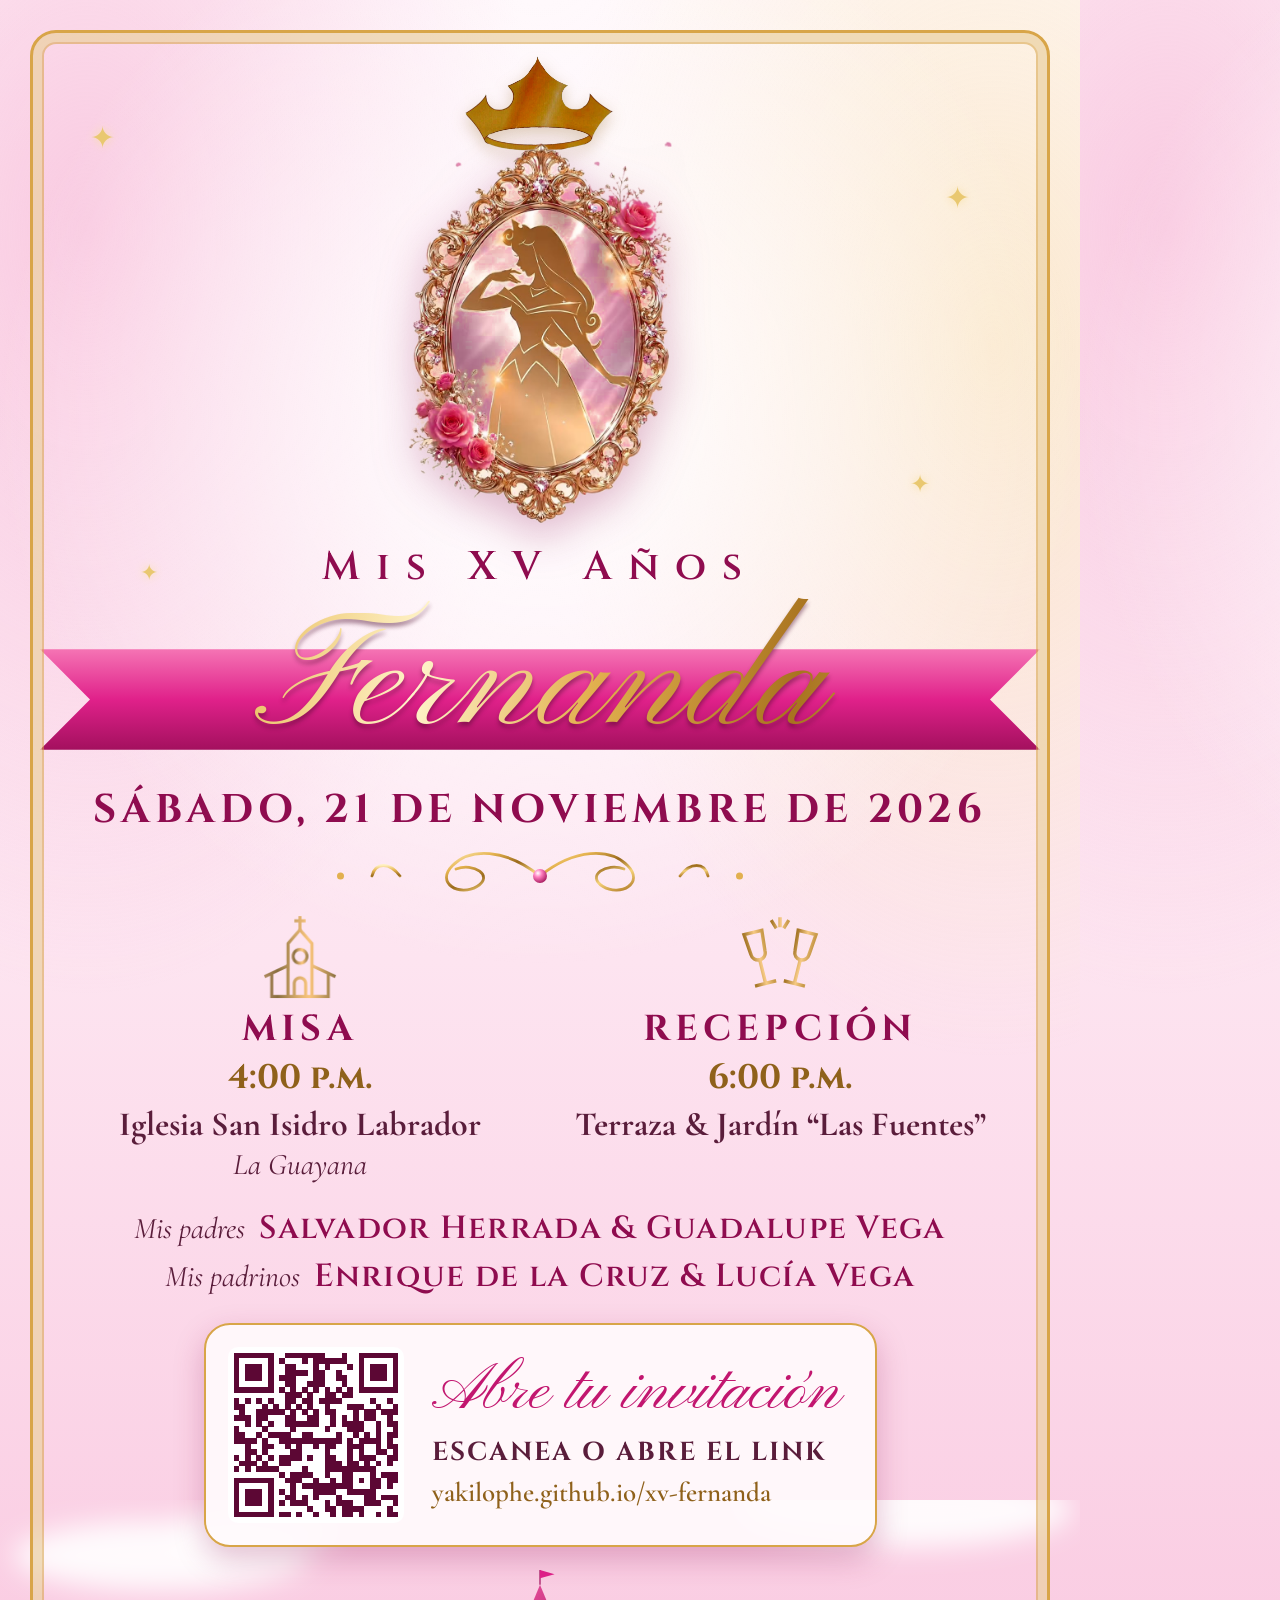
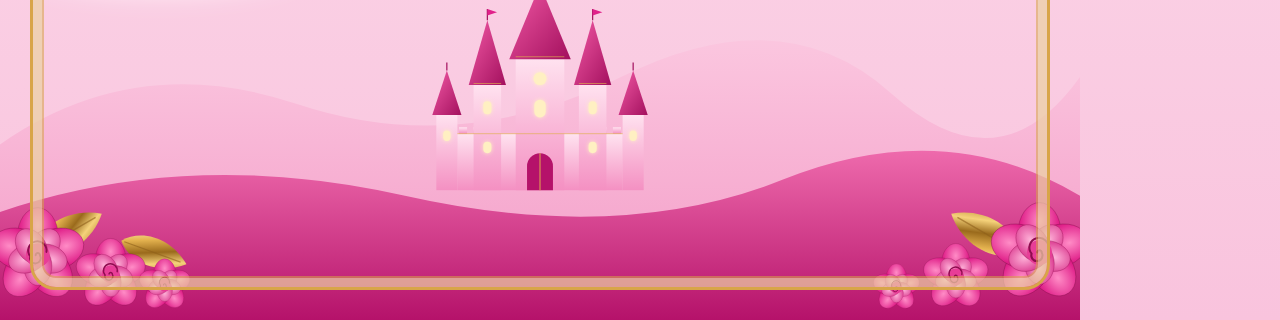
<file: tarjeta/tarjeta.html>
<!DOCTYPE html>
<html lang="es">
<head>
<meta charset="UTF-8">
<title>Tarjeta · XV Fernanda</title>
<link rel="preconnect" href="https://fonts.googleapis.com">
<link rel="preconnect" href="https://fonts.gstatic.com" crossorigin>
<link href="https://fonts.googleapis.com/css2?family=Cinzel:wght@400;600;700&family=Cormorant+Garamond:ital,wght@0,500;0,600;0,700;1,500;1,600&family=Pinyon+Script&display=swap" rel="stylesheet">
<style>
  /* Tarjeta para compartir: 1080 x 1920 px */
  * { box-sizing: border-box; margin: 0; padding: 0; }
  html, body { width: 1080px; height: 1920px; overflow: hidden; }
  body {
    position: relative;
    font-family: 'Cormorant Garamond', serif; color: #5a1d3b; text-align: center;
    background:
      radial-gradient(circle at 50% 22%, rgba(255, 255, 255, .95), rgba(255, 255, 255, 0) 34%),
      radial-gradient(ellipse at 8% 12%, rgba(247, 185, 215, .7), transparent 32%),
      radial-gradient(ellipse at 92% 18%, rgba(248, 226, 166, .5), transparent 32%),
      linear-gradient(180deg, #fff7fb 0%, #fde4f0 50%, #f9c3dd 100%);
  }
  .svg-defs { position: absolute; width: 0; height: 0; overflow: hidden; }
  .borde {
    position: absolute; inset: 30px; z-index: 3; pointer-events: none;
    border: 3px solid #d8a548; border-radius: 26px;
    box-shadow: inset 0 0 0 9px rgba(255, 255, 255, .35), inset 0 0 0 11px rgba(216, 165, 72, .55);
  }
  .escena { position: absolute; left: 0; bottom: 0; width: 1080px; height: 420px; z-index: 0; }
  .contenido { position: relative; z-index: 1; padding-top: 54px; }
  .estrellas span { position: absolute; color: #e9c870; font-size: 30px; text-shadow: 0 0 10px #f8e2a6; }

  .corona { width: 150px; display: block; margin: 0 auto -14px; filter: drop-shadow(0 6px 8px rgba(143, 97, 27, .3)); }
  .marco { height: 390px; display: block; margin: 0 auto; filter: drop-shadow(0 14px 22px rgba(143, 12, 79, .3)); }
  .pre { font-family: 'Cinzel', serif; font-weight: 600; font-size: 40px; letter-spacing: .4em; color: #8f0c4f; margin-top: 12px; }
  .cinta { position: relative; margin: 2px auto 0; width: 1000px; z-index: 0; }
  .cinta::before {
    content: ""; position: absolute; left: 0; right: 0; top: 30%; bottom: 14%; z-index: -1;
    background: linear-gradient(180deg, #f574b4, #e0218a 50%, #a3105e);
    clip-path: polygon(0 0, 100% 0, 95% 50%, 100% 100%, 0 100%, 5% 50%);
  }
  .nombre {
    font-family: 'Pinyon Script', cursive; font-size: 160px; line-height: 1.12; padding: 0 30px;
    background: linear-gradient(100deg, #9a6a1c 0%, #e9bd5d 20%, #fff3c9 38%, #e2b04f 55%, #a8731f 75%, #f2cf78 100%);
    -webkit-background-clip: text; background-clip: text; color: transparent;
    filter: drop-shadow(0 4px 2px rgba(74, 6, 41, .45));
  }
  .fecha { font-family: 'Cinzel', serif; font-weight: 700; font-size: 40px; letter-spacing: .12em; color: #8f0c4f; margin-top: 8px; }
  .flori { width: 480px; height: 70px; display: block; margin: 4px auto 0; }

  .eventos { display: flex; justify-content: center; gap: 40px; margin-top: 4px; }
  .ev { width: 440px; }
  .ev .ic { width: 84px; height: 84px; margin: 0 auto 6px; display: block; object-fit: contain; }
  .ev .ico { fill: none; stroke: url(#gIcono); stroke-width: 2.6; stroke-linecap: square; stroke-linejoin: miter; }
  .ev h3 { font-family: 'Cinzel', serif; font-size: 36px; letter-spacing: .14em; color: #8f0c4f; }
  .ev .hora { font-family: 'Cinzel', serif; font-weight: 700; font-size: 34px; color: #8f611b; margin-top: 2px; }
  .ev .lugar { font-size: 34px; font-weight: 700; line-height: 1.2; margin-top: 4px; }
  .ev .dir { font-size: 30px; font-style: italic; }

  .familia { margin-top: 22px; font-size: 30px; line-height: 1.5; }
  .familia i { font-style: italic; }
  .familia b { font-family: 'Cinzel', serif; font-weight: 600; font-size: 32px; color: #8f0c4f; letter-spacing: .04em; }

  .qr-card {
    position: relative; z-index: 2; margin: 22px auto 0; width: max-content;
    display: flex; align-items: center; gap: 28px; text-align: left; white-space: nowrap;
    background: rgba(255, 250, 252, .93); border: 2px solid #d8a548; border-radius: 26px;
    padding: 22px 34px 22px 22px;
    box-shadow: 0 12px 30px rgba(143, 12, 79, .25);
  }
  .qr-card img { width: 176px; height: 176px; border-radius: 10px; }
  .qr-card .t1 { font-family: 'Pinyon Script', cursive; font-size: 64px; color: #c2166f; line-height: 1; }
  .qr-card .t2 { font-family: 'Cinzel', serif; font-weight: 700; font-size: 26px; letter-spacing: .08em; color: #5a1d3b; margin-top: 10px; }
  .qr-card .t3 { font-size: 27px; margin-top: 6px; color: #8f611b; font-weight: 600; }
</style>
</head>
<body>
<svg class="svg-defs" aria-hidden="true">
    <defs>
      <linearGradient id="gOro" x1="0" y1="0" x2="1" y2="1">
        <stop offset="0" stop-color="#fff1c1"/>
        <stop offset=".25" stop-color="#e6b450"/>
        <stop offset=".5" stop-color="#9a6a1c"/>
        <stop offset=".72" stop-color="#f5d27a"/>
        <stop offset="1" stop-color="#b07a26"/>
      </linearGradient>
      <linearGradient id="gOroV" x1="0" y1="0" x2="0" y2="1">
        <stop offset="0" stop-color="#fff3c9"/>
        <stop offset=".45" stop-color="#e2b04f"/>
        <stop offset=".6" stop-color="#a8731f"/>
        <stop offset="1" stop-color="#f2cf78"/>
      </linearGradient>
      <radialGradient id="gPetalo" cx=".5" cy=".3" r=".8">
        <stop offset="0" stop-color="#ff8cc6"/>
        <stop offset=".55" stop-color="#e0218a"/>
        <stop offset="1" stop-color="#8f0c4f"/>
      </radialGradient>
      <radialGradient id="gPetaloIn" cx=".5" cy=".4" r=".7">
        <stop offset="0" stop-color="#ffb3d9"/>
        <stop offset="1" stop-color="#d1187b"/>
      </radialGradient>
      <radialGradient id="gGema" cx=".35" cy=".3" r=".8">
        <stop offset="0" stop-color="#fff"/>
        <stop offset=".35" stop-color="#ff7fbf"/>
        <stop offset="1" stop-color="#9c0d52"/>
      </radialGradient>
      <radialGradient id="gPerla" cx=".35" cy=".3" r=".8">
        <stop offset="0" stop-color="#fff"/>
        <stop offset=".6" stop-color="#f6e6ee"/>
        <stop offset="1" stop-color="#c9a2b5"/>
      </radialGradient>

      <linearGradient id="gIcono" x1="0" y1="0" x2="1" y2="0">
        <stop offset="0" stop-color="#a8792a"/>
        <stop offset=".55" stop-color="#f6c983"/>
        <stop offset="1" stop-color="#c99a4a"/>
      </linearGradient>
      <linearGradient id="gMuro" x1="0" y1="0" x2="0" y2="1">
        <stop offset="0" stop-color="#ffe3f0"/>
        <stop offset="1" stop-color="#f490c2"/>
      </linearGradient>
      <linearGradient id="gTecho" x1="0" y1="0" x2="1" y2="1">
        <stop offset="0" stop-color="#f35aa6"/>
        <stop offset="1" stop-color="#a3105e"/>
      </linearGradient>
      <linearGradient id="gColina1" x1="0" y1="0" x2="0" y2="1">
        <stop offset="0" stop-color="#fbc6df"/>
        <stop offset="1" stop-color="#f39ac6"/>
      </linearGradient>
      <linearGradient id="gColina2" x1="0" y1="0" x2="0" y2="1">
        <stop offset="0" stop-color="#ee6aac"/>
        <stop offset="1" stop-color="#b5126a"/>
      </linearGradient>
      <filter id="fNube" x="-20%" y="-60%" width="140%" height="220%"><feGaussianBlur stdDeviation="5"/></filter>
      <filter id="fLuz" x="-100%" y="-100%" width="300%" height="300%">
        <feGaussianBlur stdDeviation="2.5" result="b"/>
        <feMerge><feMergeNode in="b"/><feMergeNode in="SourceGraphic"/></feMerge>
      </filter>

      <!-- Castillo detallado -->
      <symbol id="castilloHD" viewBox="60 -20 280 280">
        <g fill="url(#gMuro)">
          <rect x="72" y="165" width="26" height="95"/>
          <rect x="302" y="165" width="26" height="95"/>
          <rect x="98" y="190" width="204" height="70"/>
          <path d="M100 182h10v8h-10zM118 182h10v8h-10zM136 182h10v8h-10zM254 182h10v8h-10zM272 182h10v8h-10zM290 182h10v8h-10z"/>
          <rect x="118" y="128" width="34" height="132"/>
          <rect x="248" y="128" width="34" height="132"/>
          <rect x="170" y="95" width="60" height="165"/>
        </g>
        <g fill="url(#gTecho)">
          <path d="M67 167 85 112 103 167Z"/><path d="M297 167 315 112 333 167Z"/>
          <path d="M112 130 135 50 158 130Z"/><path d="M242 130 265 50 288 130Z"/>
          <path d="M162 98 200 6 238 98Z"/>
        </g>
        <g stroke="#a3105e" stroke-width="1.5">
          <path d="M200 6V-12M135 50V36M265 50V36M85 112v-10M315 112v-10"/>
        </g>
        <g fill="#e0218a">
          <path d="M200-12l18 5-18 5z"/><path d="M135 36l12 4-12 4z"/><path d="M265 36l12 4-12 4z"/>
        </g>
        <g fill="#fff0c2" filter="url(#fLuz)">
          <circle cx="200" cy="122" r="8"/>
          <rect x="193" y="148" width="14" height="22" rx="7"/>
          <rect x="130" y="150" width="10" height="16" rx="5"/><rect x="260" y="150" width="10" height="16" rx="5"/>
          <rect x="80.5" y="186" width="9" height="13" rx="4.5"/><rect x="310.5" y="186" width="9" height="13" rx="4.5"/>
          <rect x="130" y="200" width="10" height="14" rx="5"/><rect x="260" y="200" width="10" height="14" rx="5"/>
        </g>
        <path d="M184 260v-30a16 16 0 0 1 32 0v30Z" fill="#b5126a"/>
        <path d="M200 214v46" stroke="#e2b04f" stroke-width="1.2"/>
        <g fill="none" stroke="#e2b04f" stroke-width="1" opacity=".8">
          <path d="M170 95h60M118 128h34M248 128h34M98 190h204"/>
        </g>
      </symbol>

      <!-- Escena: cielo, nubes, colinas, castillo y rosas -->
      <symbol id="escena" viewBox="0 0 400 240" preserveAspectRatio="xMidYMax slice">
        <g filter="url(#fNube)" fill="#fff">
          <ellipse cx="60" cy="105" rx="55" ry="13" opacity=".9"/>
          <ellipse cx="95" cy="96" rx="30" ry="11" opacity=".8"/>
          <ellipse cx="335" cy="88" rx="62" ry="14" opacity=".9"/>
          <ellipse cx="300" cy="80" rx="28" ry="10" opacity=".8"/>
          <ellipse cx="205" cy="55" rx="42" ry="9" opacity=".6"/>
        </g>
        <path d="M0 175Q50 140 110 160T230 150T330 156T400 150V240H0Z" fill="url(#gColina1)"/>
        <use href="#castilloHD" x="158" y="108" width="84" height="84"/>
        <path d="M0 200Q70 176 150 194T290 188T400 194V240H0Z" fill="url(#gColina2)"/>
        <g>
          <use href="#hoja" x="10" y="200" width="30" height="16" transform="rotate(-30 25 208)"/>
          <use href="#hoja" x="44" y="208" width="26" height="14" transform="rotate(20 57 215)"/>
          <use href="#rosa" x="-6" y="196" width="40" height="40"/>
          <use href="#rosa" x="26" y="208" width="30" height="30"/>
          <use href="#rosa" x="50" y="216" width="22" height="22"/>
          <use href="#hoja" x="350" y="200" width="30" height="16" transform="rotate(-150 365 208)"/>
          <use href="#rosa" x="364" y="194" width="42" height="42"/>
          <use href="#rosa" x="340" y="210" width="28" height="28"/>
          <use href="#rosa" x="322" y="218" width="20" height="20"/>
        </g>
      </symbol>

      <!-- Rosa -->
      <symbol id="rosa" viewBox="-50 -50 100 100">
        <g fill="url(#gPetalo)" stroke="#7a0a43" stroke-width=".6" stroke-opacity=".5">
          <ellipse rx="19" ry="27" transform="rotate(0) translate(0 -17)"/>
          <ellipse rx="19" ry="27" transform="rotate(72) translate(0 -17)"/>
          <ellipse rx="19" ry="27" transform="rotate(144) translate(0 -17)"/>
          <ellipse rx="19" ry="27" transform="rotate(216) translate(0 -17)"/>
          <ellipse rx="19" ry="27" transform="rotate(288) translate(0 -17)"/>
        </g>
        <g fill="url(#gPetaloIn)" stroke="#8f0c4f" stroke-width=".6" stroke-opacity=".5">
          <ellipse rx="13" ry="18" transform="rotate(36) translate(0 -10)"/>
          <ellipse rx="13" ry="18" transform="rotate(108) translate(0 -10)"/>
          <ellipse rx="13" ry="18" transform="rotate(180) translate(0 -10)"/>
          <ellipse rx="13" ry="18" transform="rotate(252) translate(0 -10)"/>
          <ellipse rx="13" ry="18" transform="rotate(324) translate(0 -10)"/>
        </g>
        <circle r="11" fill="#e83d97"/>
        <path d="M0 0m-2 0a2 2 0 1 1 4 0a5 5 0 1 1-9 1a8.5 8.5 0 1 1 15-4" fill="none" stroke="#8f0c4f" stroke-width="1.8" stroke-linecap="round"/>
      </symbol>

      <!-- Hoja dorada -->
      <symbol id="hoja" viewBox="0 -12 44 24">
        <path d="M0 0C10-12 30-12 44 0 30 12 10 12 0 0Z" fill="url(#gOro)"/>
        <path d="M2 0H40" stroke="#8f611b" stroke-width=".8" opacity=".6"/>
      </symbol>

      <!-- Tiara -->
      <symbol id="corona" viewBox="0 0 120 80">
        <path d="M8 70 Q6 52 14 46 Q26 40 32 22 Q40 42 50 34 Q56 20 60 4 Q64 20 70 34 Q80 42 88 22 Q94 40 106 46 Q114 52 112 70 Q60 58 8 70Z" fill="url(#gOroV)" stroke="#8f611b" stroke-width="1.2"/>
        <path d="M14 66 Q60 54 106 66" fill="none" stroke="#fff3c9" stroke-width="1.5" opacity=".8"/>
        <path d="M50 34 Q60 44 70 34" fill="none" stroke="#8f611b" stroke-width="1"/>
        <ellipse cx="60" cy="34" rx="5" ry="8" fill="url(#gGema)" stroke="#8f611b" stroke-width=".8"/>
        <circle cx="32" cy="44" r="3.6" fill="url(#gGema)"/>
        <circle cx="88" cy="44" r="3.6" fill="url(#gGema)"/>
        <circle cx="60" cy="5" r="2.6" fill="#fff6dc"/>
        <circle cx="32" cy="22" r="2.2" fill="#fff6dc"/>
        <circle cx="88" cy="22" r="2.2" fill="#fff6dc"/>
      </symbol>

      <!-- Floritura -->
      <symbol id="flori" viewBox="0 0 240 40">
        <g fill="none" stroke="url(#gOro)" stroke-width="1.6" stroke-linecap="round">
          <path d="M120 20C100 4 80 4 70 14S74 32 84 26 82 12 72 16"/>
          <path d="M120 20C140 4 160 4 170 14S166 32 156 26 158 12 168 16"/>
          <path d="M70 20H8M170 20H232"/>
          <path d="M40 20c-6-8-14-8-16 0M200 20c6-8 14-8 16 0"/>
        </g>
        <circle cx="120" cy="20" r="4" fill="url(#gGema)"/>
        <circle cx="6" cy="20" r="2" fill="#e2b04f"/><circle cx="234" cy="20" r="2" fill="#e2b04f"/>
      </symbol>

      <!-- Rueca -->
      <symbol id="rueca" viewBox="0 0 120 120">
        <g fill="none" stroke="url(#gOro)" stroke-width="3" stroke-linecap="round">
          <circle cx="62" cy="48" r="34"/>
          <circle cx="62" cy="48" r="28" stroke-width="1.2"/>
          <g stroke-width="2">
            <path d="M62 14V82M28 48H96M38 24l48 48M86 24 38 72"/>
          </g>
          <path d="M30 104 50 70M94 104 76 70M20 108H104M62 82v22"/>
          <path d="M14 108 30 60"/>
        </g>
        <circle cx="62" cy="48" r="6" fill="url(#gGema)"/>
        <path d="M30 60q-6-20 4-34" fill="none" stroke="#e0218a" stroke-width="2" stroke-dasharray="2 3"/>
      </symbol>

      <!-- Castillo -->
      <symbol id="castillo" viewBox="0 0 400 220">
        <path d="M0 220V170h30v-30l-6-4 18-46 18 46-6 4v30h40v-60l-8-6 26-68 26 68-8 6v18h20V70l-10-8 40-62 40 62-10 8v58h20v-18l-8-6 26-68 26 68-8 6v60h40v-30l-6-4 18-46 18 46-6 4v30h30v50Z"/>
        <path d="M188 220v-40a12 12 0 0 1 24 0v40Z" fill="#fff" opacity=".25"/>
      </symbol>

      <!-- Mariposa -->
      <symbol id="mariposa" viewBox="0 0 40 30">
        <path d="M20 15C14 2 2 0 3 8s10 8 17 7C12 18 4 26 10 28s9-6 10-13ZM20 15C26 2 38 0 37 8s-10 8-17 7c8 3 16 11 10 13s-9-6-10-13Z" fill="url(#gOro)"/>
        <path d="M20 8v16" stroke="#8f611b" stroke-width="1.4" stroke-linecap="round"/>
      </symbol>
    </defs>
  </svg>

  <svg class="escena" viewBox="0 0 400 240" preserveAspectRatio="xMidYMax slice" aria-hidden="true"><use href="#escena"/></svg>
  <div class="borde"></div>
  <div class="estrellas">
    <span style="left:90px;top:120px">✦</span><span style="right:110px;top:180px">✦</span>
    <span style="left:140px;top:560px;font-size:22px">✦</span><span style="right:150px;top:470px;font-size:24px">✦</span>
  </div>

  <div class="contenido">
    <img class="corona" src="../assets/img/corona.png" alt="">
    <img class="marco" src="../assets/img/marco-aurora.png" alt="">
    <p class="pre" id="titulo"></p>
    <div class="cinta"><p class="nombre" id="nombre"></p></div>
    <p class="fecha" id="fecha"></p>
    <svg class="flori"><use href="#flori"/></svg>
    <div class="eventos" id="eventos"></div>
    <p class="familia" id="familia"></p>
    <div class="qr-card">
      <img src="qr.svg" alt="Código QR de la invitación">
      <div>
        <p class="t1">Abre tu invitación</p>
        <p class="t2">ESCANEA O ABRE EL LINK</p>
        <p class="t3">yakilophe.github.io/xv-fernanda</p>
      </div>
    </div>
  </div>


  <script src="../js/config.js"></script>
  <script>
    const C = window.INVITACION;
    const f = new Date(C.fecha);
    const larga = f.toLocaleDateString('es-MX', { weekday: 'long', day: 'numeric', month: 'long', year: 'numeric' });
    document.getElementById('titulo').textContent = C.titulo;
    document.getElementById('nombre').textContent = C.nombre;
    document.getElementById('fecha').textContent = larga.toUpperCase();
    const icon = {
      iglesia: '<img class="ic" src="../assets/img/icono-iglesia.png" alt="">',
      recepcion: '<svg class="ic" viewBox="0 0 64 64"><g class="ico"><g transform="rotate(-14 22 56)"><path d="M15 12h14l-1.5 16a5.5 5.5 0 0 1-11 0Z"/><path d="M22 33.5V52M15 52h14"/><path d="M16 20h12"/></g><g transform="rotate(14 42 56)"><path d="M35 12h14l-1.5 16a5.5 5.5 0 0 1-11 0Z"/><path d="M42 33.5V52M35 52h14"/><path d="M36 20h12"/></g><path d="M32 3v5M26 5l2.5 4M38 5l-2.5 4"/></g></svg>'
    };
    document.getElementById('eventos').innerHTML = C.eventos.filter(e => e.lugar).map(e => `
      <div class="ev">${icon[e.icono] || ''}
        <h3>${e.titulo.toUpperCase()}</h3>
        <p class="hora">${e.hora}</p>
        <p class="lugar">${e.lugar}</p>
        ${e.direccion ? `<p class="dir">${e.direccion}</p>` : ''}
      </div>`).join('');
    const pad = C.padrinos && C.padrinos[0];
    document.getElementById('familia').innerHTML =
      `<i>Mis padres</i> &nbsp;<b>${C.padres.papa} &amp; ${C.padres.mama}</b>` +
      (pad ? `<br><i>Mis padrinos</i> &nbsp;<b>${pad.nombres}</b>` : '');
  </script>
</body>
</html>
</file>
<file: css/styles.css>
/* =========================================================
   XV AÑOS · TEMÁTICA AURORA · FIUSHA & ORO
   ========================================================= */
:root {
  --fucsia: #e0218a;
  --fucsia-2: #c2166f;
  --fucsia-deep: #8f0c4f;
  --fucsia-dark: #4a0629;
  --rosa: #f7b9d7;
  --rosa-2: #fcd9ea;
  --blush: #fff4f9;
  --oro: #d8a548;
  --oro-claro: #f8e2a6;
  --oro-osc: #8f611b;
  --tinta: #5a1d3b;
  --oro-grad: linear-gradient(100deg, #9a6a1c 0%, #e9bd5d 20%, #fff3c9 38%, #e2b04f 55%, #a8731f 75%, #f2cf78 100%);
  --oro-grad-dark: linear-gradient(100deg, #6e4810 0%, #b9862a 20%, #e9c870 36%, #a87720 52%, #6e4810 72%, #c99a3a 100%);
  --escena-h: clamp(170px, 42vw, 300px); /* alto del castillo de la portada */
  --script: 'Pinyon Script', cursive;
  --caps: 'Cinzel', serif;
  --serif: 'Cormorant Garamond', Georgia, serif;
}

* { box-sizing: border-box; margin: 0; padding: 0; }
html { scroll-behavior: smooth; -webkit-text-size-adjust: 100%; }
body {
  font-family: var(--serif);
  font-size: 18px;
  color: var(--tinta);
  background: var(--blush);
  overflow-x: hidden;
  -webkit-font-smoothing: antialiased;
}
body.locked { overflow: hidden; height: 100vh; height: 100dvh; }
img, svg { display: block; }
a { color: inherit; }
.script { font-family: var(--script); font-weight: 400; }
.svg-defs { position: absolute; width: 0; height: 0; overflow: hidden; }

.oro-text {
  background: var(--oro-grad);
  background-size: 220% 100%;
  -webkit-background-clip: text;
  background-clip: text;
  color: transparent;
  animation: shimmer 6s linear infinite;
}
@keyframes shimmer { to { background-position: -220% 0; } }
/* sobre fondos claros, un dorado más profundo para que se lea */
#invitacion .oro-text:not(.hero-name),
.cd .num, .mirror-mono { background-image: var(--oro-grad-dark); }
#invitacion .oro-text:not(.hero-name) { filter: drop-shadow(0 1px 0 rgba(255, 255, 255, .8)); }

#fx {
  position: fixed; inset: 0;
  width: 100%; height: 100%;
  pointer-events: none;
  z-index: 150;
}

/* =========================================================
   INTRO · LIBRO
   ========================================================= */
#intro {
  position: fixed; inset: 0;
  z-index: 100;
  display: flex; flex-direction: column;
  align-items: center; justify-content: center;
  gap: 4vh;
  background:
    radial-gradient(ellipse at 50% 42%, #c4176f 0%, #7d0a45 42%, #330320 100%);
  overflow: hidden;
  transition: opacity 1.2s ease .5s, visibility 0s linear 1.7s;
}
.intro-rays {
  position: absolute; left: 50%; top: 42%;
  width: 180vmax; height: 180vmax;
  transform: translate(-50%, -50%);
  background: repeating-conic-gradient(from 0deg, rgba(255, 220, 160, .07) 0 6deg, transparent 6deg 18deg);
  mask-image: radial-gradient(circle, #000 0%, transparent 55%);
  -webkit-mask-image: radial-gradient(circle, #000 0%, transparent 55%);
  animation: spin 80s linear infinite;
}
@keyframes spin { to { transform: translate(-50%, -50%) rotate(360deg); } }
.intro-castle {
  position: absolute; bottom: 0; left: 50%;
  width: min(900px, 140vw); height: auto; aspect-ratio: 400 / 220;
  transform: translateX(-50%);
  fill: #22020f; opacity: .55;
}

.book-stage {
  perspective: 2400px;
  animation: floaty 4.5s ease-in-out infinite;
  position: relative; z-index: 2;
}
@keyframes floaty { 50% { transform: translateY(-10px); } }

.book {
  --bw: min(70vw, 330px, 50vh);
  --os: 1;
  width: var(--bw);
  height: calc(var(--bw) * 1.42);
  position: relative;
  transform-style: preserve-3d;
  transition: transform 1.6s cubic-bezier(.6, .05, .25, 1);
  cursor: pointer;
  font-size: calc(var(--bw) * .062);
  outline: none;
}
.book.open { transform: scale(var(--os)) translateX(50%); cursor: default; }

.book-back {
  position: absolute; inset: 0;
  border-radius: 4px 14px 14px 4px;
  background: linear-gradient(135deg, #a3105e, #6b0a3c);
  box-shadow: 0 30px 60px rgba(0, 0, 0, .55), 0 0 0 2px #c79a3f inset;
  transform: translateZ(-3px);
}

.page {
  background:
    radial-gradient(ellipse at 50% 45%, #fffaf4 0%, #fdeef0 60%, #f4d6df 100%);
  color: #5a1d3b;
}
.page.right { box-shadow: inset 14px 0 18px -10px rgba(90, 20, 50, .35); border-radius: 0 10px 10px 0; }
.page.left  { box-shadow: inset -14px 0 18px -10px rgba(90, 20, 50, .35); border-radius: 10px 0 0 10px; }

.page-static {
  position: absolute;
  top: 6px; bottom: 6px; left: 0; right: 8px;
}
/* canto de las hojas */
.page-static::after {
  content: ""; position: absolute; top: 2px; bottom: 2px; right: -6px; width: 6px;
  background: repeating-linear-gradient(90deg, #f6e4ea 0 1px, #dcbcc8 1px 2px);
  border-radius: 0 3px 3px 0;
}

.leaf {
  position: absolute;
  top: 6px; bottom: 6px; left: 0; right: 8px;
  transform-origin: left center;
  transform-style: preserve-3d;
  transition: transform 1.8s cubic-bezier(.645, .045, .355, 1);
}
.leaf.cover { top: 0; bottom: 0; right: 0; z-index: 5; }
.leaf-1 { z-index: 4; }
.leaf.flipped { transform: rotateY(-180deg); }

.face {
  position: absolute; inset: 0;
  backface-visibility: hidden;
  -webkit-backface-visibility: hidden;
  overflow: hidden;
}
.face.back { transform: rotateY(180deg); }

/* Portada */
.cover-front {
  border-radius: 4px 14px 14px 4px;
  background:
    radial-gradient(ellipse at 30% 20%, rgba(255, 255, 255, .18), transparent 50%),
    repeating-radial-gradient(circle at 20% 30%, rgba(0, 0, 0, .03) 0 2px, transparent 2px 5px),
    linear-gradient(140deg, #c0136c 0%, #e0218a 38%, #b0125f 70%, #7d0a45 100%);
  box-shadow: inset 10px 0 14px -6px rgba(0, 0, 0, .45), inset 0 0 0 1px rgba(255, 220, 150, .4);
}
.cover-front::before { /* lomo */
  content: ""; position: absolute; left: 0; top: 0; bottom: 0; width: 7%;
  background: linear-gradient(90deg, rgba(0, 0, 0, .35), rgba(255, 255, 255, .08) 60%, transparent);
  border-right: 1px solid rgba(240, 200, 120, .5);
}
.cover-shine {
  position: absolute; inset: -50%;
  background: linear-gradient(115deg, transparent 40%, rgba(255, 240, 210, .35) 50%, transparent 60%);
  animation: sweep 4.5s ease-in-out infinite;
}
@keyframes sweep { 0%, 30% { transform: translateX(-60%); } 70%, 100% { transform: translateX(60%); } }

.cover-frame {
  position: absolute; inset: 6% 6% 6% 11%;
  border: 2px solid #e2b04f;
  box-shadow: 0 0 0 4px rgba(0, 0, 0, .08), inset 0 0 0 5px transparent, inset 0 0 0 6px rgba(242, 207, 120, .7);
  border-radius: 6px;
}
.corner {
  position: absolute; width: 18%; aspect-ratio: 1;
  border: 2px solid #f2cf78;
  border-radius: 50%;
}
.corner::after {
  content: ""; position: absolute; width: 30%; aspect-ratio: 1; border-radius: 50%;
  background: radial-gradient(circle at 35% 30%, #fff, #ff7fbf 40%, #9c0d52);
  left: 35%; top: 35%;
}
.corner.tl { left: -9%; top: -6%; border-color: #f2cf78 transparent transparent #f2cf78; }
.corner.tr { right: -9%; top: -6%; border-color: #f2cf78 #f2cf78 transparent transparent; }
.corner.bl { left: -9%; bottom: -6%; border-color: transparent transparent #f2cf78 #f2cf78; }
.corner.br { right: -9%; bottom: -6%; border-color: transparent #f2cf78 #f2cf78 transparent; }

.cover-content {
  position: absolute; inset: 9% 9% 9% 14%;
  display: flex; flex-direction: column; align-items: center; justify-content: center;
  text-align: center;
}
.cv-crown { width: 56%; height: auto; filter: drop-shadow(0 3px 4px rgba(0, 0, 0, .35)); }
.cv-pre {
  font-family: var(--caps); letter-spacing: .25em; font-size: .78em; margin-top: .6em;
  color: #f8e2a6;
}
.cv-name {
  font-size: 3.4em; line-height: 1.1; padding: 0 .2em;
  background: var(--oro-grad); background-size: 220% 100%;
  -webkit-background-clip: text; background-clip: text; color: transparent;
  animation: shimmer 5s linear infinite;
  filter: drop-shadow(0 2px 2px rgba(60, 0, 30, .5));
}
.cv-flori { width: 80%; aspect-ratio: 6 / 1; height: auto; }
.cv-sub { font-style: italic; color: #fde8f2; font-size: 1em; margin-top: .4em; }
.cv-castle { width: 96%; height: auto; aspect-ratio: 400 / 240; margin-top: .4em; border-radius: 50% 50% 8px 8px / 30% 30% 8px 8px; background: linear-gradient(180deg, #fff3f8, #fbd0e4); box-shadow: 0 0 0 2px #e2b04f, 0 4px 10px rgba(0, 0, 0, .3); }

/* Contenido de páginas */
.page-in {
  position: absolute; inset: 8%;
  border: 1px solid rgba(216, 165, 72, .6);
  outline: 1px solid rgba(216, 165, 72, .3); outline-offset: 4px;
  border-radius: 4px;
  display: flex; flex-direction: column; align-items: center; justify-content: center;
  text-align: center;
  padding: 8%;
  gap: .6em;
  font-weight: 600;
  line-height: 1.35;
  font-size: 1.05em;
}
.page .ink { opacity: 0; transform: translateY(8px); transition: opacity 1s ease, transform 1s ease; }
.page-in.show .ink { opacity: 1; transform: none; }
.page-in.show .ink:nth-child(2) { transition-delay: .35s; }
.page-in.show .ink:nth-child(3) { transition-delay: .8s; }
.page-in.show .ink:nth-child(4) { transition-delay: 1.3s; }

.pg-erase { font-size: 2.5em; color: var(--fucsia-deep); line-height: 1.2; font-weight: 400; }
.pg-rueca { width: auto; height: 8em; max-width: 100%; object-fit: contain; }
.pg-aurora { width: auto; height: 7.5em; max-width: 100%; object-fit: contain; }
.pg-crown { width: 50%; height: auto; }
.pg-flori { width: 90%; aspect-ratio: 6 / 1; height: auto; }
.pg-name { font-size: 2.6em; color: var(--fucsia); font-weight: 400; line-height: 1; }
.hadas { display: flex; gap: .8em; height: 2.4em; align-items: center; }
.hada { width: .9em; height: .9em; border-radius: 50%; animation: hadaFloat 2.4s ease-in-out infinite; }
.hada.h1 { background: #ff5fae; box-shadow: 0 0 10px 4px #ff7fbf; }
.hada.h2 { background: #6fb7ff; box-shadow: 0 0 10px 4px #8fc7ff; animation-delay: .4s; }
.hada.h3 { background: #6be0a0; box-shadow: 0 0 10px 4px #8ff0b8; animation-delay: .8s; }
@keyframes hadaFloat { 50% { transform: translateY(-.7em) scale(1.15); } }

#enterBtn { font-size: .66em; margin-top: .3em; padding: .65em 1.1em; letter-spacing: .06em; white-space: nowrap; }

.tap-hint {
  position: relative; z-index: 2;
  font-family: var(--caps); letter-spacing: .15em; font-size: 13px;
  color: #f8e2a6;
  animation: pulse 2s ease-in-out infinite;
  transition: opacity .5s;
}
@keyframes pulse { 50% { opacity: .35; } }
#intro.opening .tap-hint { opacity: 0; animation: none; }

.flash {
  position: absolute; inset: 0; z-index: 5; pointer-events: none;
  background: radial-gradient(circle, #fff 0%, #ffd6ea 40%, rgba(255, 214, 234, 0) 75%);
  opacity: 0;
}
#intro.leaving .book-stage { animation: none; transform: scale(2.6); opacity: 0; transition: transform 1.5s ease-in, opacity 1.2s ease-in .3s; }
#intro.leaving .flash { animation: flash 1.8s ease forwards; }
@keyframes flash { 40% { opacity: 1; } 100% { opacity: 0; } }
#intro.leaving { opacity: 0; visibility: hidden; }

/* =========================================================
   BOTONES
   ========================================================= */
.btn-gold, .btn-outline {
  display: inline-block;
  font-family: var(--caps); font-weight: 600; letter-spacing: .12em;
  text-decoration: none; cursor: pointer; border: 0;
  border-radius: 999px;
  transition: transform .25s, box-shadow .25s;
}
.btn-gold {
  padding: .7em 1.6em;
  color: #4a0629;
  background: linear-gradient(180deg, #fff3c9, #e9bd5d 45%, #b88428 55%, #f2cf78);
  box-shadow: 0 4px 14px rgba(143, 97, 27, .45), inset 0 1px 0 #fff;
  position: relative; overflow: hidden;
}
.btn-gold::after {
  content: ""; position: absolute; inset: 0;
  background: linear-gradient(115deg, transparent 35%, rgba(255, 255, 255, .7) 50%, transparent 65%);
  transform: translateX(-100%);
  animation: btnShine 3s ease-in-out infinite;
}
@keyframes btnShine { 60%, 100% { transform: translateX(100%); } }
.btn-gold:hover { transform: translateY(-2px); box-shadow: 0 8px 20px rgba(143, 97, 27, .5); }
.btn-gold.big { font-size: 17px; padding: .9em 2.2em; }
.btn-outline {
  padding: .65em 1.4em; font-size: 13px;
  color: var(--fucsia-deep);
  border: 1.5px solid var(--oro);
  background: rgba(255, 255, 255, .55);
}
.btn-outline:hover { background: #fff; transform: translateY(-2px); }

/* =========================================================
   INVITACIÓN
   ========================================================= */
#invitacion { position: relative; }
#invitacion::before { /* fondo general */
  content: ""; position: fixed; inset: 0; z-index: -1;
  background:
    radial-gradient(ellipse at 10% 10%, rgba(224, 33, 138, .18), transparent 45%),
    radial-gradient(ellipse at 90% 30%, rgba(247, 185, 215, .55), transparent 45%),
    radial-gradient(ellipse at 20% 80%, rgba(248, 226, 166, .35), transparent 45%),
    radial-gradient(ellipse at 85% 90%, rgba(224, 33, 138, .15), transparent 45%),
    linear-gradient(180deg, #fff4f9, #fde3ef);
}

.sec {
  position: relative;
  padding: 80px 22px;
  max-width: 720px; margin: 0 auto;
  text-align: center;
}
.script-title { font-family: var(--script); font-weight: 400; font-size: clamp(3rem, 12vw, 4.6rem); line-height: 1.25; padding: 0 .2em; }
.script-title.big { font-size: clamp(3.6rem, 15vw, 6rem); }
.caps-title {
  font-family: var(--caps); font-weight: 700;
  font-size: clamp(1.25rem, 5.4vw, 1.9rem);
  letter-spacing: .12em; line-height: 1.5;
  text-transform: uppercase;
}
.sub { font-size: 1.12rem; margin-top: 12px; font-style: italic; color: #7a3157; }

.divider { display: flex; justify-content: center; padding: 6px 0; }
.divider svg { width: min(320px, 80vw); aspect-ratio: 6 / 1; height: auto; }

/* ---------- HERO ---------- */
.hero {
  position: relative;
  min-height: 100vh; min-height: 100svh;
  display: flex; flex-direction: column; align-items: center; justify-content: center;
  padding: 40px 16px calc(var(--escena-h) + 8px);
  text-align: center;
  overflow: hidden;
}
.hero-bg {
  position: absolute; inset: 0; z-index: -2;
  background:
    radial-gradient(circle at 50% 34%, rgba(255, 255, 255, .95), rgba(255, 255, 255, 0) 42%),
    radial-gradient(ellipse at 15% 15%, rgba(247, 185, 215, .6), transparent 40%),
    radial-gradient(ellipse at 85% 20%, rgba(248, 226, 166, .45), transparent 40%),
    linear-gradient(180deg, #fff7fb 0%, #fde4f0 45%, #f9c3dd 100%);
}
.escena {
  position: absolute; left: 0; bottom: 0;
  width: 100%; height: var(--escena-h);
  z-index: -1; pointer-events: none;
}
.frame-wrap {
  position: relative;
  width: min(76vw, 360px, 46vh);
  aspect-ratio: 665 / 945;
  opacity: 0; transform: scale(.7) rotate(-4deg);
}
.marco { width: 100%; height: 100%; object-fit: contain; filter: drop-shadow(0 12px 20px rgba(143, 12, 79, .3)); }
.frame-wrap::after { /* brillo que cruza el espejo */
  content: ""; position: absolute; left: 24%; top: 17%; width: 52%; height: 64%;
  border-radius: 50%; pointer-events: none; overflow: hidden;
  background: linear-gradient(125deg, transparent 35%, rgba(255, 255, 255, .45) 48%, transparent 58%) no-repeat;
  background-size: 300% 100%;
  animation: glareBg 5s ease-in-out infinite;
}
@keyframes glareBg { 0%, 40% { background-position: 100% 0; } 80%, 100% { background-position: 0 0; } }
.mirror {
  position: absolute;
  left: 10.67%; top: 9.5%; width: 78.66%; height: 81%;
  border-radius: 50%;
  overflow: hidden;
  background: radial-gradient(ellipse at 40% 30%, #fff 0%, #fbe1ee 40%, #eab0cc 80%, #c46a98 100%);
  box-shadow: inset 0 0 30px rgba(143, 12, 79, .35);
}
.mirror-rays {
  position: absolute; inset: -40%;
  background: repeating-conic-gradient(from 0deg at 50% 50%, rgba(255, 255, 255, .55) 0 4deg, transparent 4deg 16deg);
  animation: spinPlain 40s linear infinite;
  opacity: .6;
}
@keyframes spinPlain { to { transform: rotate(360deg); } }
.mirror-glare {
  position: absolute; inset: 0;
  background: linear-gradient(125deg, transparent 30%, rgba(255, 255, 255, .55) 45%, transparent 55%);
  animation: glare 5s ease-in-out infinite;
}
@keyframes glare { 0%, 40% { transform: translateX(-80%); } 80%, 100% { transform: translateX(80%); } }
.mirror-content {
  position: absolute; inset: 0;
  display: flex; flex-direction: column; align-items: center; justify-content: center;
}
.mirror-content img { position: absolute; inset: 0; width: 100%; height: 100%; object-fit: cover; }
.mirror-crown { width: 50%; aspect-ratio: 120 / 80; height: auto; filter: drop-shadow(0 4px 6px rgba(143, 97, 27, .4)); }
.mirror-mono {
  font-size: min(36vw, 170px, 25vh); line-height: .9; margin-top: -.05em;
  background: var(--oro-grad); background-size: 220% 100%;
  -webkit-background-clip: text; background-clip: text; color: transparent;
  animation: shimmer 5s linear infinite;
  filter: drop-shadow(0 2px 0 #fff) drop-shadow(0 4px 6px rgba(143, 12, 79, .35));
  padding: 0 .15em;
}
.mirror-xv { font-family: var(--caps); font-weight: 700; letter-spacing: .4em; color: var(--fucsia-deep); font-size: 1rem; margin-left: .4em; }

.fairy {
  position: absolute; width: 10px; height: 10px; border-radius: 50%;
  left: 50%; top: 50%;
  opacity: 0;
}
.fairy::after { content: ""; position: absolute; inset: -6px; border-radius: 50%; filter: blur(6px); background: inherit; }
.fairy-rosa  { background: #ff4fa7; box-shadow: 0 0 14px 6px rgba(255, 79, 167, .8); }
.fairy-azul  { background: #5daeff; box-shadow: 0 0 14px 6px rgba(93, 174, 255, .8); }
.fairy-verde { background: #4fdc8f; box-shadow: 0 0 14px 6px rgba(79, 220, 143, .8); }

.name-block { margin-top: 18px; opacity: 0; }
.pre-title { font-family: var(--caps); letter-spacing: .4em; font-size: 15px; color: var(--fucsia-deep); font-weight: 600; margin-bottom: 4px; }
.ribbon {
  position: relative;
  display: inline-block;
  padding: 0 14vw;
}
.ribbon::before {
  content: ""; position: absolute; left: 0; right: 0; top: 30%; bottom: 14%;
  background: linear-gradient(180deg, #f574b4, #e0218a 50%, #a3105e);
  clip-path: polygon(0 0, 100% 0, 94% 50%, 100% 100%, 0 100%, 6% 50%);
  box-shadow: 0 6px 16px rgba(143, 12, 79, .35);
  z-index: -1;
  transform: scaleX(0);
  transition: transform 1.2s cubic-bezier(.2, .8, .2, 1) .6s;
}
.hero::after { /* funde la escena con la siguiente sección */
  content: ""; position: absolute; left: 0; right: 0; bottom: 0; height: 70px; z-index: -1;
  background: linear-gradient(180deg, rgba(255, 244, 249, 0), #fff4f9);
}
.hero-name {
  font-size: clamp(4.2rem, 21vw, 8rem);
  line-height: 1.15;
  padding: 0 .25em;
  filter: drop-shadow(0 3px 2px rgba(74, 6, 41, .45));
  clip-path: inset(0 100% 0 0);
  transition: clip-path 2.2s cubic-bezier(.6, .1, .2, 1) 1s;
}
.hero-date {
  font-family: var(--caps); letter-spacing: .3em; font-size: 17px; color: var(--fucsia-deep); margin-top: 6px; font-weight: 600;
}
.scroll-hint {
  position: absolute; bottom: 22px; left: 50%; transform: translateX(-50%);
  display: flex; flex-direction: column; align-items: center;
  font-family: var(--caps); font-size: 11px; letter-spacing: .3em; color: var(--fucsia-deep);
  text-decoration: none; opacity: 0;
  color: #fff; text-shadow: 0 1px 4px rgba(122, 10, 67, .8);
}
.scroll-hint svg { width: 26px; height: 26px; animation: bounce 1.6s ease-in-out infinite; }
@keyframes bounce { 50% { transform: translateY(6px); } }

/* Hero activo */
body.ready .frame-wrap { opacity: 1; transform: none; transition: opacity 1.4s ease, transform 1.8s cubic-bezier(.2, .9, .3, 1.2); }
body.ready .name-block { opacity: 1; transition: opacity 1s ease .4s; }
body.ready .ribbon::before { transform: scaleX(1); }
body.ready .hero-name { clip-path: inset(0 -10% 0 -10%); }
body.ready .scroll-hint { opacity: 1; transition: opacity 1s ease 3s; }
body.ready .fairy-rosa  { animation: orbit1 9s linear infinite; }
body.ready .fairy-azul  { animation: orbit2 11s linear infinite 1s; }
body.ready .fairy-verde { animation: orbit3 10s linear infinite 2s; }
@keyframes orbit1 {
  0%   { transform: translate(-170%, -2400%); opacity: 0; }
  10%  { opacity: 1; }
  25%  { transform: translate(1500%, -1200%); }
  50%  { transform: translate(1300%, 1600%); }
  75%  { transform: translate(-1500%, 1300%); }
  90%  { opacity: 1; }
  100% { transform: translate(-1400%, -1500%); opacity: 0; }
}
@keyframes orbit2 {
  0%   { transform: translate(1400%, -1900%); opacity: 0; }
  12%  { opacity: 1; }
  30%  { transform: translate(-1300%, -1000%); }
  55%  { transform: translate(-1600%, 900%); }
  80%  { transform: translate(1200%, 1800%); }
  92%  { opacity: 1; }
  100% { transform: translate(1600%, 0%); opacity: 0; }
}
@keyframes orbit3 {
  0%   { transform: translate(0%, 2300%); opacity: 0; }
  10%  { opacity: 1; }
  35%  { transform: translate(1600%, 300%); }
  60%  { transform: translate(200%, -2200%); }
  85%  { transform: translate(-1600%, -200%); opacity: 1; }
  100% { transform: translate(-200%, 2000%); opacity: 0; }
}

/* ---------- CUENTO ---------- */
.mariposas { width: min(340px, 82vw); height: auto; margin: 0 auto 6px; animation: floaty 4s ease-in-out infinite; }
.corona-sec { width: min(170px, 44vw); height: auto; margin: 0 auto -6px; filter: drop-shadow(0 6px 10px rgba(143, 97, 27, .3)); }
.mp { animation: flutter 3s ease-in-out infinite; transform-box: fill-box; transform-origin: center; }
.mp.m2 { animation-delay: .6s; } .mp.m3 { animation-delay: 1.1s; } .mp.m4 { animation-delay: 1.6s; }
@keyframes flutter { 25% { transform: translateY(-6px) scaleX(.6); } 50% { transform: translateY(-10px) scaleX(1); } 75% { transform: translateY(-4px) scaleX(.6); } }
.frase { font-size: 1.35rem; line-height: 1.6; font-style: italic; margin: 18px auto 0; max-width: 520px; }
.aurora-cuento { width: min(240px, 62vw); height: auto; margin: 26px auto 0; filter: drop-shadow(0 8px 14px rgba(143, 12, 79, .2)); }
.aurora-rsvp { width: min(200px, 52vw); height: auto; margin: 0 auto 14px; filter: drop-shadow(0 8px 14px rgba(143, 12, 79, .25)); animation: floaty 4.5s ease-in-out infinite; }
@keyframes wheel { to { transform: rotate(360deg); } }

/* ---------- PADRES ---------- */
.nombres { margin: 26px 0 14px; }
.nombre-caps { font-family: var(--caps); font-size: clamp(1.05rem, 4.6vw, 1.5rem); letter-spacing: .08em; color: var(--fucsia-deep); }
.amp { display: block; font-size: 2.6rem; color: var(--oro); line-height: 1.1; }
.dedicatoria { font-size: 1.2rem; line-height: 1.6; max-width: 520px; margin: 0 auto; }
.padrino { margin-top: 40px; }
.padrino h3 { font-family: var(--caps); font-size: 1.05rem; letter-spacing: .15em; text-transform: uppercase; color: var(--oro-osc); }
.padrino p { font-family: var(--caps); font-size: clamp(1rem, 4.4vw, 1.35rem); color: var(--fucsia-deep); margin-top: 8px; letter-spacing: .06em; }

/* ---------- COUNTDOWN ---------- */
.countdown-sec { overflow: hidden; }
.castle-bg {
  position: absolute; left: 50%; bottom: 0; transform: translateX(-50%);
  width: 130%; max-width: 760px; height: auto; aspect-ratio: 400 / 220;
  fill: var(--fucsia); opacity: .08; z-index: -1;
}
.countdown {
  display: flex; justify-content: center; align-items: flex-start;
  gap: clamp(4px, 2vw, 14px);
  margin: 26px 0 10px;
}
.cd { display: flex; flex-direction: column; align-items: center; min-width: 58px; }
.cd .num {
  font-family: var(--caps); font-weight: 700;
  font-size: clamp(2.2rem, 11vw, 3.6rem); line-height: 1.1;
  background: var(--oro-grad); background-size: 220% 100%;
  -webkit-background-clip: text; background-clip: text; color: transparent;
  animation: shimmer 6s linear infinite;
}
.cd .num.tick { animation: shimmer 6s linear infinite, tick .5s ease; }
@keyframes tick { 0% { transform: translateY(-6px); opacity: .3; } 100% { transform: none; opacity: 1; } }
.cd .lbl { font-family: var(--caps); font-size: 12px; letter-spacing: .2em; color: var(--fucsia-deep); text-transform: uppercase; }
.sep { font-family: var(--caps); font-size: clamp(1.8rem, 8vw, 3rem); color: var(--oro); line-height: 1.2; }
.cd-date { font-family: var(--caps); letter-spacing: .1em; margin: 10px 0 22px; color: var(--tinta); }

/* ---------- ITINERARIO ---------- */
.timeline { list-style: none; position: relative; margin-top: 40px; }
.timeline::before {
  content: ""; position: absolute; left: 50%; top: 0; bottom: 0; width: 2px;
  transform: translateX(-50%);
  background: linear-gradient(180deg, transparent, var(--fucsia) 6%, var(--fucsia) 94%, transparent);
}
.t-item {
  display: grid;
  grid-template-columns: 1fr 44px 1fr;
  align-items: center;
  min-height: 150px;
  margin-bottom: 18px;
}
.t-dot {
  grid-column: 2; grid-row: 1;
  width: 26px; height: 26px; margin: 0 auto;
  border-radius: 50%;
  background: radial-gradient(circle at 35% 30%, #fff3c9, #d8a548 55%, #8f611b);
  box-shadow: 0 0 0 4px rgba(255, 244, 249, .9), 0 2px 8px rgba(143, 97, 27, .5);
}
.t-icon { grid-row: 1; display: flex; justify-content: center; }
.t-icon svg { width: clamp(70px, 22vw, 110px); height: auto; aspect-ratio: 1; }
.t-icon .icono { width: clamp(78px, 24vw, 116px); height: auto; aspect-ratio: 1; object-fit: contain; filter: drop-shadow(0 3px 4px rgba(143, 97, 27, .2)); }
.t-card { grid-row: 1; padding: 0 6px; }
.t-item.izq .t-icon { grid-column: 1; }
.t-item.izq .t-card { grid-column: 3; }
.t-item.der .t-icon { grid-column: 3; }
.t-item.der .t-card { grid-column: 1; }
.t-card h3 { font-family: var(--caps); font-size: clamp(.95rem, 4.2vw, 1.2rem); letter-spacing: .14em; text-transform: uppercase; color: var(--fucsia-deep); }
.t-hora { font-family: var(--caps); font-weight: 600; margin-top: 6px; color: var(--oro-osc); }
.t-lugar { font-weight: 600; margin-top: 6px; font-size: 1.05rem; }
.t-dir { font-size: .95rem; margin-top: 2px; line-height: 1.35; }
.t-card .btn-outline { margin-top: 10px; font-size: 11px; padding: .55em 1.1em; }
.ico { fill: none; stroke: url(#gIcono); stroke-width: 2.6; stroke-linecap: square; stroke-linejoin: miter; }
.ico-fill { fill: url(#gGema); stroke: none; }

/* ---------- VESTIMENTA ---------- */
.siluetas { width: min(420px, 88vw); height: auto; margin: 22px auto 14px; }
.dress-icons { display: flex; justify-content: center; gap: 30px; margin: 28px 0 12px; }
.dress-icons svg { width: 100px; height: auto; aspect-ratio: 100 / 130; filter: drop-shadow(0 6px 8px rgba(143, 97, 27, .3)); }
.dress { animation: sway 4s ease-in-out infinite; transform-origin: 50% 10%; }
@keyframes sway { 50% { transform: rotate(3deg); } }
.dress-type { font-family: var(--caps); font-size: 1.6rem; letter-spacing: .3em; font-weight: 700; color: var(--fucsia-deep); }
.dress-note { display: flex; gap: 10px; align-items: center; justify-content: center; margin-top: 12px; font-style: italic; font-size: 1.15rem; max-width: 440px; margin-inline: auto; }
.swatch { flex: none; width: 26px; height: 26px; border-radius: 50%; background: radial-gradient(circle at 35% 30%, #ff8cc6, #e0218a 60%, #8f0c4f); box-shadow: 0 0 0 3px #fff, 0 0 0 4px var(--oro); }

/* ---------- REGALOS ---------- */
.gifts { display: grid; grid-template-columns: repeat(auto-fit, minmax(220px, 1fr)); gap: 22px; margin-top: 34px; }
.gift {
  background: rgba(255, 255, 255, .6);
  border: 1px solid rgba(216, 165, 72, .55);
  border-radius: 18px;
  padding: 26px 18px;
  box-shadow: 0 10px 30px rgba(143, 12, 79, .08);
}
.gift svg { width: 110px; height: auto; aspect-ratio: 1; margin: 0 auto 12px; }
.gift h3 { font-family: var(--caps); letter-spacing: .14em; color: var(--fucsia-deep); font-size: 1.05rem; text-transform: uppercase; }
.gift p { margin-top: 6px; }
.gift .floaty { animation: floaty 3.5s ease-in-out infinite; }

/* ---------- CALENDARIO ---------- */
.cal {
  display: grid; grid-template-columns: repeat(7, 1fr);
  gap: 6px 4px;
  max-width: 380px; margin: 16px auto 0;
  font-family: var(--caps);
}
.cal .dow { font-size: 12px; color: var(--fucsia-deep); font-weight: 700; letter-spacing: .05em; padding-bottom: 6px; }
.cal .day { font-size: 15px; padding: 8px 0; position: relative; }
.cal .day.hoy { color: #fff; font-weight: 700; z-index: 0; }
.cal .day.hoy::before {
  content: ""; position: absolute; left: 50%; top: 50%; width: 42px; height: 42px; z-index: -1;
  transform: translate(-50%, -52%);
  background: url("data:image/svg+xml,%3Csvg xmlns='http://www.w3.org/2000/svg' viewBox='0 0 24 22'%3E%3Cpath d='M12 21 2.6 11.7A5.6 5.6 0 0 1 12 3.5a5.6 5.6 0 0 1 9.4 8.2Z' fill='%23e0218a' stroke='%23d8a548' stroke-width='1.2'/%3E%3C/svg%3E") center / contain no-repeat;
  animation: heart 1.4s ease-in-out infinite;
}
@keyframes heart { 0%, 100% { transform: translate(-50%, -52%) scale(1); } 15% { transform: translate(-50%, -52%) scale(1.18); } 30% { transform: translate(-50%, -52%) scale(1); } 45% { transform: translate(-50%, -52%) scale(1.12); } }

/* ---------- RSVP ---------- */
.rsvp .sub { margin-bottom: 28px; }

/* ---------- FINAL ---------- */
.final {
  position: relative;
  isolation: isolate;
  text-align: center;
  background: linear-gradient(180deg, transparent, #fde4f0 30%, #f9c3dd);
  padding: 70px 20px min(380px, 80vw);
  overflow: hidden;
}
.final-castle {
  position: absolute; bottom: 0; left: 50%; transform: translateX(-50%);
  width: min(760px, 110vw); height: auto; aspect-ratio: 400 / 220;
  fill: var(--fucsia-deep); opacity: .85;
}
.final .escena { height: min(360px, 76vw); }
.final::after {
  content: ""; position: absolute; inset: auto 0 0; height: 60%;
  background: linear-gradient(180deg, transparent, rgba(143, 12, 79, .25));
  z-index: -1;
}
.despedida { font-style: italic; font-size: 1.35rem; }
.firma { font-size: 3rem; color: var(--fucsia); margin-top: -6px; }

/* ---------- MÚSICA ---------- */
.music-btn {
  position: fixed; right: 16px; bottom: 16px; z-index: 200;
  width: 52px; height: 52px; border-radius: 50%;
  border: 2px solid #f2cf78;
  background: radial-gradient(circle at 35% 30%, #f574b4, #c2166f 60%, #8f0c4f);
  color: #fff3c9;
  display: flex; align-items: center; justify-content: center;
  box-shadow: 0 6px 18px rgba(143, 12, 79, .45);
  cursor: pointer;
  opacity: 0; pointer-events: none;
  transition: opacity .6s, transform .25s;
}
body.ready .music-btn { opacity: 1; pointer-events: auto; }
.music-btn:hover { transform: scale(1.08); }
.music-btn .note { width: 22px; height: 22px; display: none; }
.music-btn .bars { display: flex; gap: 3px; align-items: flex-end; height: 20px; }
.music-btn .bars i { width: 3px; height: 100%; background: currentColor; border-radius: 2px; animation: eq 1s ease-in-out infinite; }
.music-btn .bars i:nth-child(2) { animation-delay: .2s; }
.music-btn .bars i:nth-child(3) { animation-delay: .4s; }
.music-btn .bars i:nth-child(4) { animation-delay: .6s; }
@keyframes eq { 0%, 100% { transform: scaleY(.3); } 50% { transform: scaleY(1); } }
.music-btn .bars i { transform-origin: bottom; }
.music-btn.paused .bars { display: none; }
.music-btn.paused .note { display: block; }

/* ---------- REVEAL ---------- */
.reveal { opacity: 0; transform: translateY(40px); transition: opacity 1s ease, transform 1s cubic-bezier(.2, .8, .2, 1); }
.reveal-zoom { opacity: 0; transform: scale(.6); transition: opacity 1s ease, transform 1.2s cubic-bezier(.2, .9, .3, 1.3); }
.t-item.reveal.izq { transform: translateX(-40px); }
.t-item.reveal.der { transform: translateX(40px); }
.reveal.in, .reveal-zoom.in { opacity: 1; transform: none !important; }

@media (min-width: 760px) {
  body { font-size: 19px; }
  .sec { padding: 100px 30px; }
  .ribbon { padding: 0 90px; }
}

@media (prefers-reduced-motion: reduce) {
  *, *::before, *::after { animation-duration: .01ms !important; animation-iteration-count: 1 !important; transition-duration: .3s !important; }
}
</file>
